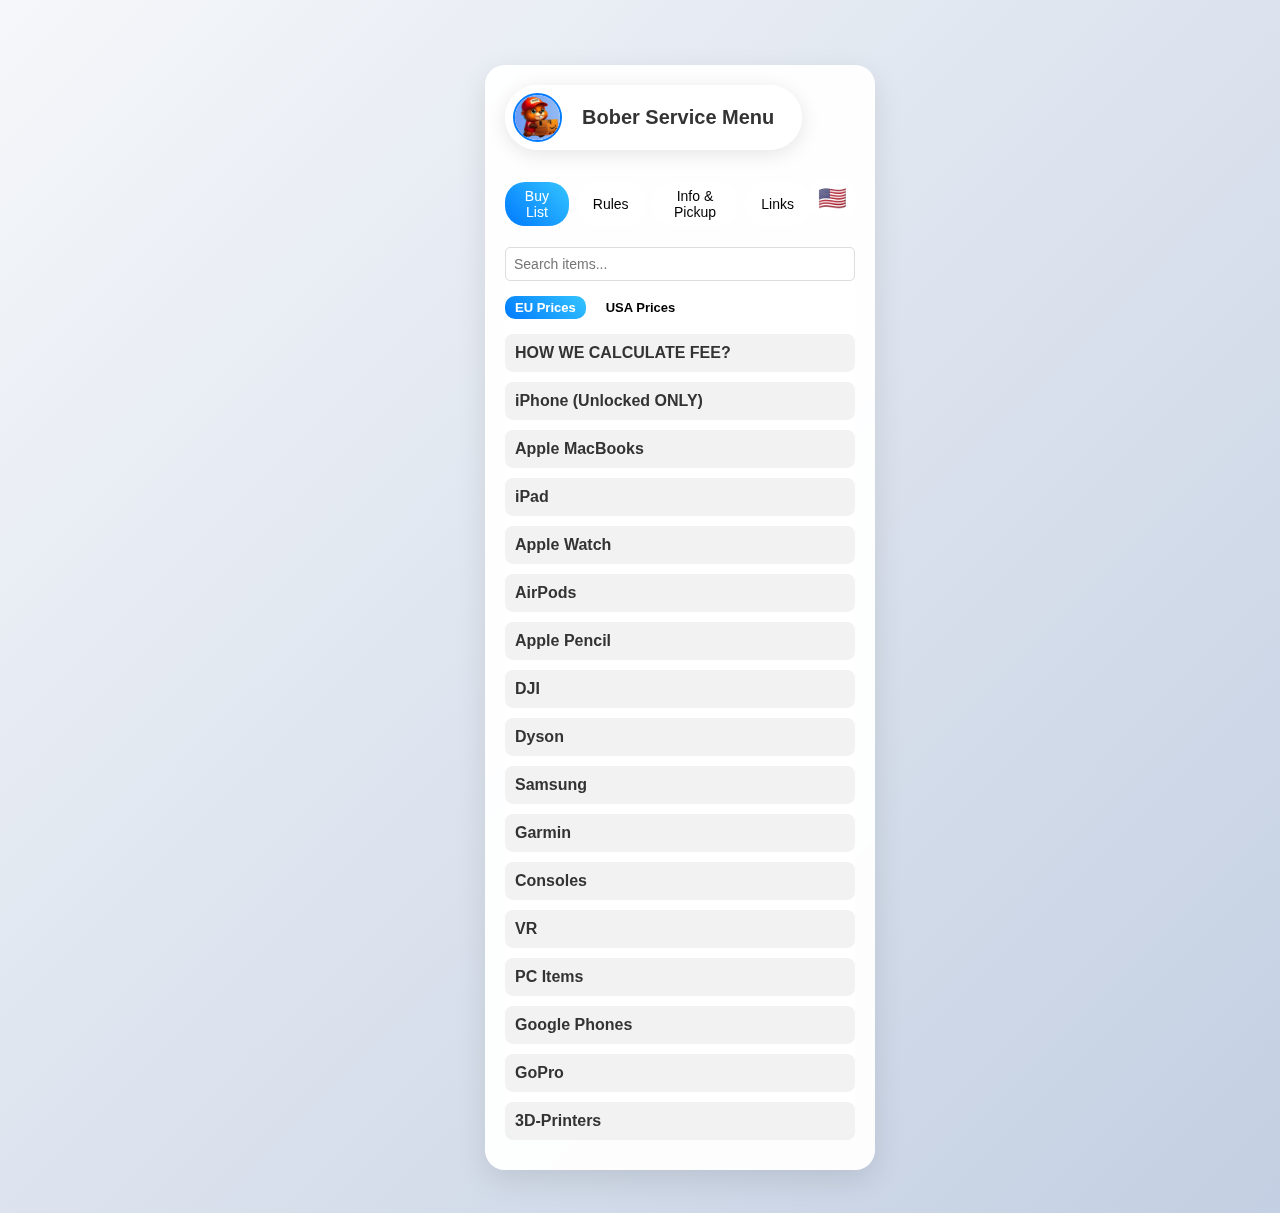
<file: index.html>
<!DOCTYPE html>
<html lang="ru">
<head>
    <meta charset="UTF-8">
    <meta name="viewport" content="width=device-width, initial-scale=1.0">
    <title>Shopping List</title>
    <style>
    body {
        font-family: 'Arial', sans-serif;
        margin-left: 450px;
        margin-right: 450px;
        margin-top: 30px;
        padding: 15px;
        background: linear-gradient(135deg, #f5f7fa 0%, #c3cfe2 100%);
        min-height: 100vh;
    }

    .container {
        max-width: 800px;
        width: 100%;
        margin: 20px;
        background: rgba(255, 255, 255, 0.95);
        border-radius: 20px;
        box-shadow: 0 10px 30px rgba(0, 0, 0, 0.1);
        backdrop-filter: blur(10px);
        padding: 20px;
    }

    .lang-selector {
        display: inline-block;
        text-align: center;
        margin-bottom: 10px;
    }

    .lang-label {
        margin-bottom: 10px;
        font-size: 35px;
        font-weight: 500;
        color: #333;
    }

    .header {
        display: flex;
        justify-content: space-between;
        align-items: center;
        margin-bottom: 20px;
    }

    .header-title {
        font-size: 24px;
        font-weight: bold;
        color: #333;
        background: rgba(255, 255, 255, 0.95);
        padding: 10px 20px;
        border-radius: 15px;
        box-shadow: 0 4px 15px rgba(0, 0, 0, 0.1);
        transition: transform 0.3s ease-in-out;
    }

    .header-title:hover {
        transform: translateY(-2px);
    }

    .tabs {
        display: flex;
        gap: 8px;
    }

    .tab-button {
        padding: 6px 16px;
        background: rgba(255, 255, 255, 0.9);
        border: none;
        border-radius: 20px;
        cursor: pointer;
        font-size: 14px;
        transition: all 0.3s ease-in-out;
    }

    .tab-button:hover {
        background: rgba(255, 255, 255, 1);
        transform: translateY(-2px);
    }

    .tab-button.active {
        background: linear-gradient(45deg, #007aff, #34c4ff);
        color: white;
    }

    .lang-dropdown {
        position: relative;
        display: inline-block;
    }

    .lang-button {
        padding: 5px 8px;
        background: rgba(255, 255, 255, 0.9);
        border: none;
        border-radius: 10px;
        cursor: pointer;
        font-size: 23px;
        transition: all 0.3s ease-in-out;
    }

    .lang-button:hover {
        background: rgba(255, 255, 255, 1);
    }

    .lang-dropdown-content {
        display: none;
        position: absolute;
        background: rgba(255, 255, 255, 0.95);
        min-width: 40px;
        box-shadow: 0 4px 15px rgba(0, 0, 0, 0.1);
        border-radius: 10px;
        z-index: 1;
        right: 0;
    }

    .lang-dropdown-content button {
        display: block;
        padding: 8px;
        background: none;
        border: none;
        cursor: pointer;
        font-size: 16px;
        width: 100%;
        text-align: center;
        transition: background 0.3s ease-in-out;
    }

    .lang-dropdown-content button:hover {
        background: rgba(0, 0, 0, 0.05);
    }

    .lang-dropdown:hover .lang-dropdown-content {
        display: block;
    }

    .tab-content {
        display: none;
        background: rgba(255, 255, 255, 0.95);
        border-radius: 15px;
    }

    .tab-content.active {
        display: block;
    }

    .search-bar {
        margin-bottom: 15px;
    }

    .search-bar input {
        width: 100%;
        padding: 8px;
        font-size: 14px;
        border: 1px solid #ddd;
        border-radius: 5px;
        box-sizing: border-box;
        transition: border-color 0.6s ease-in-out;
    }

    .search-bar input:focus {
        border-color: #007aff;
        outline: none;
    }

    .category, .accordion {
        margin-bottom: 10px;
    }

    .category-title, .accordion-title {
        background: rgba(0, 0, 0, 0.05);
        padding: 10px;
        font-size: 16px;
        font-weight: bold;
        color: #333;
        border-radius: 8px;
        cursor: pointer;
        transition: background 0.3s ease-in-out;
    }

    .category-title:hover, .accordion-title:hover {
        background: rgba(0, 0, 0, 0.1);
    }

    .item {
        padding: 10px;
        margin-bottom: 8px;
        border-bottom: 1px solid rgba(0, 0, 0, 0.05);
        transition: background 0.3s ease-in-out;
    }

    .item:hover {
        background: rgba(0, 0, 0, 0.02);
    }

    .item:last-child {
        border-bottom: none;
    }

    .item-details h3 {
        margin: 0;
        font-size: 14px;
        color: #444;
        font-weight: 500;
    }

    .item-details p {
        margin: 3px 0 0;
        color: #666;
        font-size: 12px;
        line-height: 1.3;
    }

    .lang-content {
        display: none;
    }

    .lang-content.active {
        display: block;
    }

    .accordion-content {
        max-height: 0;
        overflow: hidden;
        padding: 0 10px;
        color: #666;
        font-size: 14px;
        line-height: 1.5;
        transition: all 0.3s ease-in-out;
    }

    .accordion-content.active {
        max-height: 1000px;
        padding: 10px;
        overflow: auto;
    }

    .accordion-content p {
        margin: 0 0 8px 0;
    }

    .pickup-list {
        margin: 0;
        padding: 0 0 0 20px;
        color: #666;
        font-size: 14px;
        line-height: 1.5;
    }

    .pickup-list li {
        margin-bottom: 8px;
    }

    .pickup-list li strong {
        color: #444;
    }

    .region-submenu {
        display: flex;
        gap: 10px;
        margin-bottom: 15px;
    }

    .region-button {
        padding: 4px 10px;
        background: #ffffff;
        border: none;
        border-radius: 10px;
        cursor: pointer;
        font-size: 13px;
        font-weight: 600;
        color: #000000;
        transition: all 0.3s ease-in-out;
    }

    .region-button:hover {
        background: linear-gradient(45deg, #007aff, #34c4ff);
        border-color: white;
    }

    .region-button.active {
        background: linear-gradient(45deg, #007aff, #34c4ff);
        border-color: white;
        color: #ffffff;
    }

    .region-content {
        display: none;
        opacity: 0;
        transition: opacity 0.3s ease-in-out;
    }

    .region-content.active {
        display: block;
        opacity: 1;
    }

/* MOBILE RESPONSIVE STYLES */
@media (max-width: 768px) {
    body {
        margin: 0;
        padding: 10px;
    }

    .container {
        margin: 10px;
        padding: 15px;
        width: auto;
        max-width: 100%;
        border-radius: 10px;
    }

    .header {
        /* flex-direction: column; */
        align-items: flex-start;
        gap: 10px;
    }

    .header-title {
        font-size: 20px;
        text-align: left;
        margin-bottom: 5px;
    }

    .tabs {
        flex-wrap: wrap;
        gap: 6px;
    }

    .tab-button {
        padding: 5px 10px;
        font-size: 13px;
        border-radius: 15px;
        margin-bottom: 4px;
    }

    .lang-selector {
        margin-bottom: 10px;
    }

    .lang-label {
        font-size: 20px;
        margin-bottom: 8px;
        text-align: left;
    }

    .lang-button {
        font-size: 18px;
        padding: 5px 10px;
    }

    .lang-dropdown-content {
        right: auto;
        left: 0;
    }

    .search-bar input {
        font-size: 16px;
    }

    .region-submenu {
        flex-wrap: wrap;
        justify-content: flex-start;
        gap: 6px;
    }

    .region-button {
        font-size: 13px;
        padding: 5px 8px;
    }

    .accordion-title,
    .category-title {
        font-size: 14px;
        padding: 8px;
    }

    .item-details h3 {
        font-size: 13px;
    }

    .item-details p {
        font-size: 12px;
    }
}
.site-header {
    display: flex;
    align-items: center;
    gap: 15px;
    padding: 8px;
    border-radius: 50px;
    background: rgba(255, 255, 255, 0.7);
    box-shadow: 0 4px 20px rgba(0, 0, 0, 0.1);
    margin-bottom: 10px;
    backdrop-filter: blur(6px);
}

.logo-wrap {
    width: 45px;
    height: 45px;
    border-radius: 50%;
    overflow: hidden;
    border: 2px solid #007aff;
    background-color: white;
    flex-shrink: 0;
}

.logo-img {
    width: 100%;
    height: 100%;
    object-fit: cover;
}

.header-title-text {
    font-size: 20px;
    font-weight: 700;
    color: #333;
    padding-left: 5px;
    padding-right: 20px;
    border-radius: 15px;
}


</style>

</head>
<body>
        <div class="container">
        <div class="header">
<div class="site-header">
  <div class="logo-wrap">
    <img src="logo.png" alt="Logo" class="logo-img">
  </div>
  <div class="header-title-text">Bober Service Menu</div>
</div>
        </div>
    <div class="header">
        <div class="tabs">
            <button class="tab-button active" onclick="openTab('buy-list')">Buy List</button> 
            <button class="tab-button" onclick="openTab('rules')">Rules</button>
            <button class="tab-button" onclick="openTab('pickup')">Info & Pickup</button>
            <button class="tab-button" onclick="openTab('links')">Links</button>

        </div>
<div class="lang-selector">
    <div class="lang-dropdown">
        <button class="lang-button" id="current-lang">🇷🇺</button>
        <div class="lang-dropdown-content">
            <button onclick="switchLang('ru')">🇷🇺</button>
            <button onclick="switchLang('en')">🇺🇸</button>
            <button onclick="switchLang('ua')">🇺🇦</button>
        </div>
    </div>
</div>
    </div>

    
   
     <div id="buy-list" class="tab-content active">
        <div class="search-bar">
            <input type"text" id="searchInput" placeholder="Search items..." onkeyup="searchItems()">
        </div> 
        <!-- Подменю для выбора региона -->
        <div class="region-submenu">
              <button class="region-button active" onclick="switchRegion('eu')">EU Prices</button>
             <button class="region-button" onclick="switchRegion('usa')">USA Prices</button>
        </div>
        <div id="region-eu" class="region-content ">
        <div class="accordion">
            <div class="accordion-title" onclick="toggleAccordion(this)">HOW WE CALCULATE FEE?</div>
            <div class="accordion-content">
                <div class="item"><div class="item-details"><h3>We take the minimum price from Amazon,Idealo</h3><p>And from there we calculate the percentage</p></div></div>
            </div>
        </div>
        <div class="accordion">
            <div class="accordion-title" onclick="toggleAccordion(this)">iPhone (Unlocked ONLY)</div>
            <div class="accordion-content">
                <div class="item"><div class="item-details"><h3>iPhone 16 Pro/Pro Max</h3><p>80% (128/256 GB EU) (-3% for 512GB or 1TB or eSIM)</p></div></div>
                <div class="item"><div class="item-details"><h3>iPhone 16</h3><p>76% (128/256 GB EU) (-4% for 512GB or 1TB or eSIM)</p></div></div>
                <div class="item"><div class="item-details"><h3>iPhone 16 Plus</h3><p>76% (128/256 GB EU) (-4% for 512GB or 1TB or eSIM)</p></div></div>
                <div class="item"><div class="item-details"><h3>iPhone 15 Pro/Pro Max</h3><p>71% (128/256 GB EU) (-4% for 512GB or 1TB)</p></div></div>
                <div class="item"><div class="item-details"><h3>iPhone 15 Plus</h3><p>68% (128/256 GB EU) (-3% for 512GB or 1TB)</p></div></div>
                <div class="item"><div class="item-details"><h3>iPhone 15</h3><p>68% (128/256 GB EU) (-3% for 512GB or 1TB)</p></div></div>
                <div class="item"><div class="item-details"><h3>iPhone 14 Pro/Pro Max</h3><p>69% (128/256 GB EU) (-4% for 512GB or 1TB)</p></div></div>
                <div class="item"><div class="item-details"><h3>iPhone 14/Plus</h3><p>65% (128/256 GB EU) (-4% for 512GB or 1TB)</p></div></div>
                <div class="item"><div class="item-details"><h3>iPhone 13 Pro/Pro Max</h3><p>60% (128 GB EU) (-5% for 512GB)</p></div></div>
                <div class="item"><div class="item-details"><h3>iPhone 13</h3><p>60% (128/256 GB EU) (-5% for 512GB)</p></div></div>
                <div class="item"><div class="item-details"><h3>iPhone 13 Mini</h3><p>55% (128/256 GB EU) (-5% for 512GB)</p></div></div>
            </div>
        </div>
        <div class="accordion">
            <div class="accordion-title" onclick="toggleAccordion(this)">Apple MacBooks</div>
            <div class="accordion-content">
                <div class="item"><div class="item-details"><h3>MacBook Pro 16" M4 (M4, M4 Pro, M4 Max)</h3><p>80% (USA & UK Keyboards)</p></div></div>
                <div class="item"><div class="item-details"><h3>MacBook Pro 14" M4 (M4, M4 Pro, M4 Max)</h3><p>77% (USA & UK Keyboards)</p></div></div>
                <div class="item"><div class="item-details"><h3>MacBook Pro 14" M3 (M3, M3 Pro, M3 Max)</h3><p>70% (USA & UK Keyboards)</p></div></div>
                <div class="item"><div class="item-details"><h3>MacBook Pro 16" M3 (M3 Pro, M3 Max)</h3><p>70% (USA & UK Keyboards)</p></div></div>
                <div class="item"><div class="item-details"><h3>MacBook Pro 14" M2</h3><p>65% (USA & UK Keyboards)</p></div></div>
                <div class="item"><div class="item-details"><h3>MacBook Pro 16" M2</h3><p>65% (USA & UK Keyboards)</p></div></div>
            </div>
        </div>
        <div class="accordion">
            <div class="accordion-title" onclick="toggleAccordion(this)">iPad</div>
            <div class="accordion-content">
                <div class="item"><div class="item-details"><h3>iPad Air 11" M2 / 13" M2</h3><p>65% (-5% for 512GB/1TB)</p></div></div>
                <div class="item"><div class="item-details"><h3>iPad Pro 11" M4 / 13" M4</h3><p>65% (-5% for 1TB/2TB)</p></div></div>
                <div class="item"><div class="item-details"><h3>iPad Pro 12.9" M2 6th</h3><p>65% (-5% for 512GB)</p></div></div>
                <div class="item"><div class="item-details"><h3>iPad Pro 11" M2 4th</h3><p>60% (-5% for 512GB)</p></div></div>
                <div class="item"><div class="item-details"><h3>iPad Air 10.9" M1 5th</h3><p>60%</p></div></div>
                <div class="item"><div class="item-details"><h3>iPad 10.9" 10th</h3><p>60%</p></div></div>
                <div class="item"><div class="item-details"><h3>iPad Mini 8.3" 6th</h3><p>55%</p></div></div>
            </div>
        </div>
        <div class="accordion">
            <div class="accordion-title" onclick="toggleAccordion(this)">Apple Watch</div>
            <div class="accordion-content">
                <div class="item"><div class="item-details"><h3>Apple Watch Ultra 2</h3><p>70% (Only M/L and One Size)</p></div></div>
                <div class="item"><div class="item-details"><h3>Apple Watch Ultra</h3><p>68%</p></div></div>
                <div class="item"><div class="item-details"><h3>Apple Watch Series 10</h3><p>70%</p></div></div>
                <div class="item"><div class="item-details"><h3>Apple Watch Series 9</h3><p>60% (-6% for Red/Pink/Starlight)</p></div></div>
            </div>
        </div>
        <div class="accordion">
            <div class="accordion-title" onclick="toggleAccordion(this)">AirPods</div>
            <div class="accordion-content">
                <div class="item"><div class="item-details"><h3>Apple AirPods Max USB-C (2024)</h3><p>71% (Except Purple)</p></div></div>
                <div class="item"><div class="item-details"><h3>AirPods Max</h3><p>69% (Except Pink)</p></div></div>
                <div class="item"><div class="item-details"><h3>AirPods 4</h3><p>65%</p></div></div>
                <div class="item"><div class="item-details"><h3>AirPods 4 ANC</h3><p>67%</p></div></div>
                <div class="item"><div class="item-details"><h3>AirPods Pro 2</h3><p>67%</p></div></div>
                <div class="item"><div class="item-details"><h3>AirPods Pro</h3><p>62%</p></div></div>
                <div class="item"><div class="item-details"><h3>AirPods 3</h3><p>60%</p></div></div>
            </div>
        </div>
        <div class="accordion">
            <div class="accordion-title" onclick="toggleAccordion(this)">Apple Pencil</div>
            <div class="accordion-content">
                <div class="item"><div class="item-details"><h3>Apple Pencil (MU8F2)</h3><p>35%</p></div></div>
                <div class="item"><div class="item-details"><h3>Apple Pencil Pro (MX2D3)</h3><p>40%</p></div></div>
            </div>
        </div>
        <div class="accordion">
            <div class="accordion-title" onclick="toggleAccordion(this)">DJI</div>
            <div class="accordion-content">
                <div class="item"><div class="item-details"><h3>DJI Air 3S Fly More Combo (DJI RC 2)</h3><p>70%</p></div></div>
                <div class="item"><div class="item-details"><h3>DJI Avata 2 Fly More Combo</h3><p>71%</p></div></div>
                <div class="item"><div class="item-details"><h3>Mavic 3 / Mavic 3 Pro</h3><p>67%</p></div></div>
                <div class="item"><div class="item-details"><h3>Mavic 3 Pro Fly More Combo</h3><p>62%</p></div></div>
                <div class="item"><div class="item-details"><h3>Mavic 3 Classic (DJI RC)</h3><p>65%</p></div></div>
                <div class="item"><div class="item-details"><h3>Mavic 3 Classic (DJI RC-N1)</h3><p>67%</p></div></div>
                <div class="item"><div class="item-details"><h3>DJI Mini 4 Pro RC2</h3><p>68% EU</p></div></div>
                <div class="item"><div class="item-details"><h3>DJI Mini 4 Pro RC-N2</h3><p>66%</p></div></div>
                <div class="item"><div class="item-details"><h3>DJI Mini 4 Pro Fly More Combo RC2</h3><p>62%</p></div></div>
                <div class="item"><div class="item-details"><h3>Mini 3 Pro (DJI RC)</h3><p>50%</p></div></div>
                <div class="item"><div class="item-details"><h3>Mini 3 Pro (DJI RC-N1)</h3><p>50%</p></div></div>
                <div class="item"><div class="item-details"><h3>Mini 3 Pro (Drone Only)</h3><p>50%</p></div></div>
                <div class="item"><div class="item-details"><h3>Air 3 (DJI RC-N2)</h3><p>60%</p></div></div>
                <div class="item"><div class="item-details"><h3>Air 3 Fly More Combo (DJI RC 2)</h3><p>60%</p></div></div>
                <div class="item"><div class="item-details"><h3>Air 3 Fly More Combo (DJI RC-N2)</h3><p>60%</p></div></div>
                <div class="item"><div class="item-details"><h3>Mavic 3 Battery</h3><p>35%</p></div></div>
                <div class="item"><div class="item-details"><h3>DJI RC</h3><p>60%</p></div></div>
                <div class="item"><div class="item-details"><h3>DJI RC Pro</h3><p>60%</p></div></div>
                <div class="item"><div class="item-details"><h3>DJI Osmo Action 5 Pro Standard/Adventure Combo</h3><p>65%</p></div></div>
                <div class="item"><div class="item-details"><h3>DJI Osmo Action 4</h3><p>60%</p></div></div>
                <div class="item"><div class="item-details"><h3>DJI Osmo Action 4 Adventure Combo</h3><p>62%</p></div></div>
                <div class="item"><div class="item-details"><h3>DJI Osmo Pocket 3 Creator Combo</h3><p>80%</p></div></div>
                <div class="item"><div class="item-details"><h3>DJI Osmo Pocket 3 Standard</h3><p>63%</p></div></div>
            </div>
        </div>
        <div class="accordion">
            <div class="accordion-title" onclick="toggleAccordion(this)">Dyson</div>
            <div class="accordion-content">
                <div class="item"><div class="item-details"><h3>Dyson LIMITED EDITION</h3><p>73% EU (All limited edition)</p></div></div>
                <div class="item"><div class="item-details"><h3>Dyson Airwrap</h3><p>70% EU</p></div></div>
                <div class="item"><div class="item-details"><h3>Dyson Supersonic</h3><p>63% EU</p></div></div>
                <div class="item"><div class="item-details"><h3>Dyson Airstrait</h3><p>67% EU</p></div></div>
                <div class="item"><div class="item-details"><h3>Dyson Corrale</h3><p>62% EU</p></div></div>
                <div class="item"><div class="item-details"><h3>Dyson V12 Detect Slim Absolute (2023)</h3><p>62% EU</p></div></div>
                <div class="item"><div class="item-details"><h3>Dyson V15 Detect Absolute (2023)</h3><p>63% EU</p></div></div>
            </div>
        </div>
        <div class="accordion">
            <div class="accordion-title" onclick="toggleAccordion(this)">Samsung</div>
            <div class="accordion-content">
                <div class="item"><div class="item-details"><h3>Samsung Galaxy S25</h3><p>75% (EU ONLY)</p></div></div>
                <div class="item"><div class="item-details"><h3>Samsung Galaxy S25 Ultra</h3><p>76% (EU ONLY)</p></div></div>
                <div class="item"><div class="item-details"><h3>Samsung Galaxy S24 Ultra EU VERSION</h3><p>69% (EU ONLY)</p></div></div>
                <div class="item"><div class="item-details"><h3>Samsung Galaxy S24</h3><p>68% (EU ONLY)</p></div></div>
            </div>
        </div>
        <div class="accordion">
            <div class="accordion-title" onclick="toggleAccordion(this)">Garmin</div>
            <div class="accordion-content">
                <div class="item"><div class="item-details"><h3>Garmin fenix® 8 51mm AMOLED Schwarz/Carbongrau Titan</h3><p>71%</p></div></div>
                <div class="item"><div class="item-details"><h3>Garmin fenix® 8 47mm AMOLED</h3><p>65%</p></div></div>
                <div class="item"><div class="item-details"><h3>Garmin fenix® 8 51mm AMOLED Graphit/Titanium</h3><p>71%</p></div></div>
                <div class="item"><div class="item-details"><h3>Garmin Fenix 7 Pro Sapphire Solar</h3><p>67%</p></div></div>
                <div class="item"><div class="item-details"><h3>Garmin Fenix 7X Pro Sapphire Solar</h3><p>67%</p></div></div>
                <div class="item"><div class="item-details"><h3>Garmin Fenix 7 Pro Solar Slate Gray</h3><p>66%</p></div></div>
                <div class="item"><div class="item-details"><h3>Garmin Fenix 7X Solar Slate Gray</h3><p>65%</p></div></div>
                <div class="item"><div class="item-details"><h3>Garmin Instinct 2X Solar - Tactical Edition</h3><p>61%</p></div></div>
                <div class="item"><div class="item-details"><h3>Any Bulk offer - DM ADMIN!</h3><p>80%</p></div></div>
            </div>
        </div>
        <div class="accordion">
            <div class="accordion-title" onclick="toggleAccordion(this)">Consoles</div>
            <div class="accordion-content">
                <div class="item"><div class="item-details"><h3>Sony PlayStation 5 Pro (PS5 Pro)</h3><p>73% EU</p></div></div>
                <div class="item"><div class="item-details"><h3>PlayStation 5 Slim Blu-ray</h3><p>65% EU (USA -5%)</p></div></div>
                <div class="item"><div class="item-details"><h3>PlayStation 5 Slim Digital</h3><p>65% EU (USA -5%)</p></div></div>
                <div class="item"><div class="item-details"><h3>Xbox Series X</h3><p>72% EU (USA -5%)</p></div></div>
                <div class="item"><div class="item-details"><h3>Microsoft Xbox Series S 1TB Carbon Black/White</h3><p>62% EU (USA -5%)</p></div></div>
                <div class="item"><div class="item-details"><h3>Xbox Series S</h3><p>60% EU (USA -5%)</p></div></div>
                <div class="item"><div class="item-details"><h3>Nintendo Switch OLED</h3><p>60% EU ONLY</p></div></div>
                <div class="item"><div class="item-details"><h3>Valve Steam Deck (OLED)</h3><p>70% EU ONLY</p></div></div>
                <div class="item"><div class="item-details"><h3>Logitech G923 Trueforce PS/XBOX</h3><p>55%</p></div></div>
            </div>
        </div>
        <div class="accordion">
            <div class="accordion-title" onclick="toggleAccordion(this)">VR</div>
            <div class="accordion-content">
                <div class="item"><div class="item-details"><h3>Meta Quest 3/3S</h3><p>70% 128GB/512GB</p></div></div>
                <div class="item"><div class="item-details"><h3>Meta Quest 2</h3><p>60-63% EU/UK (128-256GB)</p></div></div>
                <div class="item"><div class="item-details"><h3>PlayStation VR2</h3><p>65%</p></div></div>
            </div>
        </div>
        <div class="accordion">
            <div class="accordion-title" onclick="toggleAccordion(this)">PC Items</div>
            <div class="accordion-content">
                <div class="item"><div class="item-details"><h3>ASUS GeForce RTX 5090/5080/5070</h3><p>80%</p></div></div>
                <div class="item"><div class="item-details"><h3>Graphic Cards RTX 4080 Ti SUPER</h3><p>65%</p></div></div>
                <div class="item"><div class="item-details"><h3>Graphic Cards RTX 4070 Ti SUPER</h3><p>70%</p></div></div>
                <div class="item"><div class="item-details"><h3>Nvidia RTX 4070</h3><p>60%</p></div></div>
                <div class="item"><div class="item-details"><h3>Intel Core (i9-14900K/14900KF)</h3><p>64%</p></div></div>
                <div class="item"><div class="item-details"><h3>AMD Ryzen 9 7950X3D/7900X3D</h3><p>70%</p></div></div>
                <div class="item"><div class="item-details"><h3>Sennheiser MOMENTUM 4 Wireless</h3><p>55%</p></div></div>
                <div class="item"><div class="item-details"><h3>Bowers & Wilkins PX8</h3><p>60%</p></div></div>
            </div>
        </div>
        <div class="accordion">
            <div class="accordion-title" onclick="toggleAccordion(this)">Google Phones</div>
            <div class="accordion-content">
                <div class="item"><div class="item-details"><h3>Pixel 9 Pro XL</h3><p>66% (-5% for 512GB/1TB)</p></div></div>
                <div class="item"><div class="item-details"><h3>Pixel 9 Pro</h3><p>67% (-5% for 512GB)</p></div></div>
                <div class="item"><div class="item-details"><h3>Pixel 9</h3><p>60%</p></div></div>
                <div class="item"><div class="item-details"><h3>Pixel 8 Pro</h3><p>60% (-5% for 512GB/1TB)</p></div></div>
                <div class="item"><div class="item-details"><h3>Pixel 8</h3><p>65%</p></div></div>
                <div class="item"><div class="item-details"><h3>Pixel 7 Pro</h3><p>65% (-5% for 512GB)</p></div></div>
                <div class="item"><div class="item-details"><h3>Pixel 7</h3><p>60%</p></div></div>
                <div class="item"><div class="item-details"><h3>Pixel 7a</h3><p>55%</p></div></div>
            </div>
        </div>
        <div class="accordion">
            <div class="accordion-title" onclick="toggleAccordion(this)">GoPro</div>
            <div class="accordion-content">
                <div class="item"><div class="item-details"><h3>Hero 10</h3><p>40%</p></div></div>
                <div class="item"><div class="item-details"><h3>Hero 11</h3><p>50%</p></div></div>
                <div class="item"><div class="item-details"><h3>Hero 12</h3><p>60%</p></div></div>
                <div class="item"><div class="item-details"><h3>Hero 13</h3><p>63%</p></div></div>
            </div>
        </div>
        <div class="accordion">
            <div class="accordion-title" onclick="toggleAccordion(this)">3D-Printers</div>
            <div class="accordion-content">
                <div class="item"><div class="item-details"><h3>Bambu Lab P1S</h3><p>55%</p></div></div>
                <div class="item"><div class="item-details"><h3>Bambu Lab P1S Combo</h3><p>60%</p></div></div>
            </div>
        </div>
            <!-- Остальные категории для EU можно добавить сюда -->
        </div>
        <!-- Контент для USA -->
        <div id="region-usa" class="region-content">
<div class="accordion">
            <div class="accordion-title" onclick="toggleAccordion(this)">HOW WE CALCULATE FEE?</div>
            <div class="accordion-content">
                <div class="item"><div class="item-details"><h3>We take the minimum price from Amazon, Best Buy</h3><p>And from there we calculate the percentage</p></div></div>
            </div>
        </div>
<div class="accordion">
            <div class="accordion-title" onclick="toggleAccordion(this)">Apple MacBooks</div>
            <div class="accordion-content">
                <div class="item"><div class="item-details"><h3>NEW MacBook Air M4 13/15 16GB/256GB</h3><p>80%</p></div></div>
                <div class="item"><div class="item-details"><h3>NEW MacBook Air M4 13/15 16GB/512GB</h3><p>80%</p></div></div>
                <div class="item"><div class="item-details"><h3>NEW MacBook Air M4 13/15 24GB/512GB</h3><p>75%</p></div></div>
                <div class="item"><div class="item-details"><h3>MacBook Pro 14" M4 (M4, M4 Pro, M4 Max)</h3><p>77%</p></div></div>
            </div>
        </div>

        <div class="accordion">
            <div class="accordion-title" onclick="toggleAccordion(this)">iPhone (Unlocked ONLY)</div>
            <div class="accordion-content">
                <div class="item"><div class="item-details"><h3>iPhone 16 Pro/Pro Max</h3><p>70% (128/256 GB) (-5% for 512GB or 1TB or eSIM)</p></div></div>
                <div class="item"><div class="item-details"><h3>iPhone 16</h3><p>69% (128/256 GB) (-5% for 512GB or 1TB or eSIM)</p></div></div>
                <div class="item"><div class="item-details"><h3>iPhone 16 Plus</h3><p>69% (128/256 GB EU) (-4% for 512GB or 1TB or eSIM)</p></div></div>
                <div class="item"><div class="item-details"><h3>iPhone 1541</h3><p>65% (128/256 GB EU) (-5% for 512GB or 1TB)</p></div></div>
            </div>
        </div>

        <div class="accordion">
            <div class="accordion-title" onclick="toggleAccordion(this)">iPad</div>
            <div class="accordion-content">
                <div class="item"><div class="item-details"><h3>iPad Air 11" M3 / 13" M3</h3><p>76% (-5% for 512GB/1TB)</p></div></div>
                <div class="item"><div class="item-details"><h3>iPad Air 11" M2 / 13" M2</h3><p>66% (-5% for 512GB/1TB)</p></div></div>
                <div class="item"><div class="item-details"><h3>iPad Pro 11" M4 / 13" M4</h3><p>65% (-5% for 1TB/2TB)</p></div></div>
                <div class="item"><div class="item-details"><h3>iPad Pro 12.9" M2 6th</h3><p>65% (-5% for 512GB)</p></div></div>
                <div class="item"><div class="item-details"><h3>iPad Pro 11" M2 4th</h3><p>60% (-5% for 512GB)</p></div></div>
                <div class="item"><div class="item-details"><h3>iPad Air 10.9" M1 5th</h3><p>60%</p></div></div>
                <div class="item"><div class="item-details"><h3>iPad 10.9" 10th</h3><p>60%</p></div></div>
                <div class="item"><div class="item-details"><h3>iPad Mini 8.3" 6th</h3><p>55%</p></div></div>
            </div>
        </div>

        <div class="accordion">
            <div class="accordion-title" onclick="toggleAccordion(this)">Apple Watch</div>
            <div class="accordion-content">
                <div class="item"><div class="item-details"><h3>Apple Watch Ultra 2</h3><p>70% (Only M/L and One Size)</p></div></div>
                <div class="item"><div class="item-details"><h3>Apple Watch Ultra</h3><p>68%</p></div></div>
                <div class="item"><div class="item-details"><h3>Apple Watch Series 10</h3><p>75%</p></div></div>
                <div class="item"><div class="item-details"><h3>Apple Watch Series 9</h3><p>60% (-6% for Red/Pink/Starlight)</p></div></div>
            </div>
        </div>

        <div class="accordion">
            <div class="accordion-title" onclick="toggleAccordion(this)">AirPods</div>
            <div class="accordion-content">
                <div class="item"><div class="item-details"><h3>Apple AirPods Max USB-C (2024)</h3><p>71% (Except Purple)</p></div></div>
                <div class="item"><div class="item-details"><h3>AirPods Max</h3><p>69% (Except Pink)</p></div></div>
                <div class="item"><div class="item-details"><h3>AirPods 4</h3><p>65%</p></div></div>
                <div class="item"><div class="item-details"><h3>AirPods 4 ANC</h3><p>67%</p></div></div>
                <div class="item"><div class="item-details"><h3>AirPods Pro 2</h3><p>67%</p></div></div>
                <div class="item"><div class="item-details"><h3>AirPods Pro</h3><p>62%</p></div></div>
                <div class="item"><div class="item-details"><h3>AirPods 3</h3><p>60%</p></div></div>
            </div>
        </div>

        <div class="accordion">
            <div class="accordion-title" onclick="toggleAccordion(this)">Apple Pencil</div>
            <div class="accordion-content">
                <div class="item"><div class="item-details"><h3>Apple Pencil (MU8F2)</h3><p>35%</p></div></div>
                <div class="item"><div class="item-details"><h3>Apple Pencil Pro (MX2D3)</h3><p>40%</p></div></div>
            </div>
        </div>

        <div class="accordion">
            <div class="accordion-title" onclick="toggleAccordion(this)">Garmin</div>
            <div class="accordion-content">
                <div class="item"><div class="item-details"><h3>Garmin fēnix® 8 – 51 mm AMOLED, Sapphire</h3><p>60%</p></div></div>
            </div>
        </div>

        <div class="accordion">
            <div class="accordion-title" onclick="toggleAccordion(this)">Gaming Stuff</div>
            <div class="accordion-content">
                <div class="item"><div class="item-details"><h3>Meta 3/3S 128/256/512 GB</h3><p>60%</p></div></div>
                <div class="item"><div class="item-details"><h3>Steam Deck OLED 512GB/1TB</h3><p>67%</p></div></div>
                <div class="item"><div class="item-details"><h3>Playstation 5 VR 2</h3><p>60%</p></div></div>
                <div class="item"><div class="item-details"><h3>Xbox S 512GB/1TB</h3><p>60%</p></div></div>
            </div>
        </div>

        <div class="accordion">
            <div class="accordion-title" onclick="toggleAccordion(this)">Gaming Laptops</div>
            <div class="accordion-content">
                <div class="item"><div class="item-details"><h3>ASUS TUF Gaming</h3><p>50%</p></div></div>
                <div class="item"><div class="item-details"><h3>HP Victus</h3><p>55%</p></div></div>
                <div class="item"><div class="item-details"><h3>Lenovo - LOQ</h3><p>60%</p></div></div>
                <div class="item"><div class="item-details"><h3>MSI Cyborg 15</h3><p>55%</p></div></div>
                <div class="item"><div class="item-details"><h3>GIGABYTE G6X 9MG 2024</h3><p>60%</p></div></div>
            </div>
        </div>

        <div class="accordion">
            <div class="accordion-title" onclick="toggleAccordion(this)">Google Pixel</div>
            <div class="accordion-content">
                <div class="item"><div class="item-details"><h3>Pixel 9 Pro</h3><p>60%</p></div></div>
                <div class="item"><div class="item-details"><h3>Pixel 9 Pro XL</h3><p>55%</p></div></div>
                <div class="item"><div class="item-details"><h3>Pixel 9</h3><p>60%</p></div></div>
            </div>
        </div>
            <!-- Остальные категории для USA можно добавить сюда -->
         </div>
    </div>         
     <div id="rules" class="tab-content">
    <!-- Английский -->
    <div id="rules-en" class="lang-content">
        <div class="accordion">
            <div class="accordion-title" onclick="toggleAccordion(this)">General Regulations</div>
            <div class="accordion-content">
                <p>1.1 By using the BOBER SERVICE, the User automatically agrees to these Rules. Ignorance of the rules does not exempt you from responsibility for using the service.</p>
                <p>1.2 BOBER SERVICE reserves the right to limit or block access to the use of the Service in case of User's failure to comply with the rules.</p>
                <p>1.3 Sanctions are provided for non-compliance with the rules, ranging from refusal to cooperate to confiscation of the shipment.</p>
            </div>
        </div>
        <div class="accordion">
            <div class="accordion-title" onclick="toggleAccordion(this)">Service Rules of Operation</div>
            <div class="accordion-content">
                <p>2.1. The price of the product, determining the percentage of payment for the product, is set at the time of receiving the shipment.</p>
                <p>2.2. The User filling out the purchase form on the Service is provided with the opportunity to choose a payment option from those provided by the Service: USDT(TRC20)</p>
                <p>2.3. Orders ordered with stolen credit cards will be returned to the store.</p>
                <p>2.4 In case of loss of the shipment by the courier company for various reasons, we do not take responsibility.</p>
                <p>2.5 It is prohibited to make packs with a police report or UA (Unauthorized Transaction) to residential addresses via PayPal. Through Amazon — it is allowed.</p>
                <p>2.6 When filling out our purchase form, you are required to attach a video or photo report from the order page and from the bank page showing all order dates if:</p>
                <p>A) Your device belongs to the category of complex devices such as: phones, tablets, laptops, drones, any Apple devices, or similar ones that can be locked by the store. (video is required here)</p>
                <p>B) Your device belongs to content active the category of non-complex devices such as: camera, EcoFlow, monitor, headphones, etc. (a photo is acceptable here)</p>
                <p>Failure to comply with this clause gives us the right to confiscate your package without payment. However, we will give you 2 days to provide the evidence.</p>
                <p>If you attempt to deceive us by using photo/video editing software, we will confiscate your package and cease all further business with you immediately.</p>
                <p>2.7 Unauthorized distribution of addresses is prohibited. In case of such a need, contact the administration for permission.</p>
                <p>2.8 In Germany, it is prohibited to make packs from stores such as Otto, Mediamarkt, Saturn. Also, all stores from ebay.de are completely prohibited.</p>
                <p>2.9 In case of loss or drop scam, compensation in the amount of 100% of the shipment cost is provided.</p>
            </div>
        </div>
        <div class="accordion">
            <div class="accordion-title" onclick="toggleAccordion(this)">Order Processing and Basic Rules</div>
            <div class="accordion-content">
                <p>3.1. It is mandatory to change the address for each shipment. (IMPORTANT)</p>
                <p>3.2 Sending goods with warming up is allowed ONLY by agreement with the admin.</p>
                <p>3.2. After the pack is accepted at our address, sending it for inspection takes 1-2 days.</p>
                <p>3.3. Parcels can only be sent to the name approved by us.</p>
                <p>3.4 After delivering the package to our address from NEW clients and receiving confirmation from our drops, the goods from the drop are sent for inspection. This process takes from 2 to 5 days, excluding weekends, holidays, and other non-working periods. (IMPORTANT)</p>
            </div>
        </div>
        <div class="accordion">
            <div class="accordion-title" onclick="toggleAccordion(this)">Payment Process</div>
            <div class="accordion-content">
                <p>4.1 Expect your payment to your USDT TRC-20 wallet within 24 hours after checking your goods.</p>
                <p>4.2 When using the purchase option, do not forget about the service fee for processing your shipment.</p>
                <p>4.2.1 Actual price list of our addresses - click here</p>
                <p>4.3 Please remember that all taxes and customs duties are paid by the client.</p>
            </div>
        </div>
    </div>

    <!-- Русский -->
    <div id="rules-ru" class="lang-content">
        <div class="accordion">
            <div class="accordion-title" onclick="toggleAccordion(this)">Общие положения</div>
            <div class="accordion-content">
                <p>1.1 Используя сервис BOBER SERVICE, Пользователь автоматически соглашается с данными Правилами. Незнание правил не освобождает от ответственности за использование сервиса.</p>
                <p>1.2 BOBER SERVIR SERVICE оставляет за собой право ограничить или заблокировать доступ к использованию Сервиса в случае несоблюдения Пользователем правил.</p>
                <p>1.3 За несоблюдение правил предусмотрены санкции, от отказа в сотрудничестве до конфискации отправления.</p>
            </div>
        </div>
        <div class="accordion">
            <div class="accordion-title" onclick="toggleAccordion(this)">Правила работы сервиса</div>
            <div class="accordion-content">
                <p>2.1. Цена товара, определяющая процент выплаты за товар, устанавливается на момент получения отправления.</p>
                <p>2.2. Пользователю, заполняющему форму покупки в Сервисе, предоставляется возможность выбора варианта оплаты из предложенных Сервисом: USDT(TRC20)</p>
                <p>2.3. Заказы, оформленные с использованием украденных кредитных карт, будут возвращены в магазин.</p>
                <p>2.4 В случае потери отправления курьерской компанией по различным причинам мы не несем ответственности.</p>
                <p>2.5 Запрещено отправлять посылки с полицейским отчетом или UA (несанкционированная транзакция) на жилые адреса через PayPal. Через Amazon — разрешено.</p>
                <p>2.6 При заполнении нашей формы покупки вы обязаны приложить видео- или фотоотчет со страницы заказа и страницы банка, показывающий все даты заказа, если:</p>
                <p>A) Ваше устройство относится к категории сложных устройств, таких как: телефоны, планшеты, ноутбуки, дроны, любые устройства Apple или подобные, которые могут быть заблокированы магазином. (здесь требуется видео)</p>
                <p>B) Ваше устройство относится к категории несложных устройств, таких как: камера, EcoFlow, монитор, наушники и т.д. (здесь достаточно фото)</p>
                <p>Несоблюдение этого пункта дает нам право конфисковать вашу посылку без оплаты. Однако мы предоставим вам 2 дня на предоставление доказательств.</p>
                <p>Если вы попытаетесь обмануть нас, используя программы для редактирования фото/видео, мы конфискуем вашу посылку и немедленно прекратим все дальнейшее сотрудничество с вами.</p>
                <p>2.7 Несанкционированное распространение адресов запрещено. В случае такой необходимости обратитесь к администрации за разрешением.</p>
                <p>2.8 В Германии запрещено делать посылки из магазинов, таких как Otto, Mediamarkt, Saturn. Также полностью запрещены все магазины с ebay.de.</p>
                <p>2.9 В случае потери или мошенничества с дропом предоставляется компенсация в размере 100% стоимости отправления.</p>
            </div>
        </div>
        <div class="accordion">
            <div class="accordion-title" onclick="toggleAccordion(this)">Обработка заказов и основные правила</div>
            <div class="accordion-content">
                <p>3.1. Обязательно менять адрес для каждого отправления. (ВАЖНО)</p>
                <p>3.2 Отправка товаров с прогревом разрешена ТОЛЬКО по согласованию с администрацией.</p>
                <p>3.2. После принятия посылки по нашему адресу отправка на проверку занимает 1-2 дня.</p>
                <p>3.3. Посылки могут быть отправлены только на имя, утвержденное нами.</p>
                <p>3.4 После доставки посылки по нашему адресу от НОВЫХ клиентов и получения подтверждения от наших дропов, товары отправляются на проверку. Этот процесс занимает от 2 до 5 дней, исключая выходные, праздники и другие нерабочие периоды. (ВАЖНО)</p>
            </div>
        </div>
        <div class="accordion">
            <div class="accordion-title" onclick="toggleAccordion(this)">Процесс оплаты</div>
            <div class="accordion-content">
                <p>4.1 Ожидайте оплату на ваш кошелек USDT TRC-20 в течение 24 часов после проверки ваших товаров.</p>
                <p>4.2 При использовании опции покупки не забывайте о сервисном сборе за обработку вашего отправления.</p>
                <p>4.2.1 Актуальный прайс-лист наших адресов - нажмите здесь</p>
                <p>4.3 Пожалуйста, помните, что все налоги и таможенные пошлины оплачиваются клиентом.</p>
            </div>
        </div>
    </div>

    <!-- Украинский -->
    <div id="rules-ua" class="lang-content">
        <div class="accordion">
            <div class="accordion-title" onclick="toggleAccordion(this)">Загальні положення</div>
            <div class="accordion-content">
                <p>1.1 Користуючись сервісом BOBER SERVICE, Користувач автоматично погоджується з цими Правилами. Незнання правил не звільняє від відповідальності за використання сервісу.</p>
                <p>1.2 BOBER SERVICE залишає за собою право обмежити або заблокувати доступ до використання Сервісу у разі недотримання Користувачем правил.</p>
                <p>1.3 За недотримання правил передбачені санкції, від відмови у співпраці до конфіскації відправлення.</p>
            </div>
        </div>
        <div class="accordion">
            <div class="accordion-title" onclick="toggleAccordion(this)">Правила роботи сервісу</div>
            <div class="accordion-content">
                <p>2.1. Ціна товару, яка визначає відсоток виплати за товар, встановлюється на момент отримання відправлення.</p>
                <p>2.2. Користувачу, який заповнює форму покупки в Сервісі, надається можливість вибору варіанту оплати з запропонованих Сервісом: USDT(TRC20)</p>
                <p>2.3. Замовлення, оформлені з використанням вкрадених кредитних карток, будуть повернуті до магазину.</p>
                <p>2.4 У разі втрати відправлення кур’єрською компанією з різних причин ми не несемо відповідальності.</p>
                <p>2.5 Заборонено відправляти посилки з поліцейським звітом або UA (несанкціонована транзакція) на житлові адреси через PayPal. Через Amazon — дозволено.</p>
                <p>2.6 При заповненні нашої форми покупки ви зобов’язані додати відео- або фото-звіт зі сторінки замовлення та сторінки банку, що показує всі дати замовлення, якщо:</p>
                <p>A) Ваш пристрій належить до категорії складних пристроїв, таких як: телефони, планшети, ноутбуки, дрони, будь-які пристрої Apple або подібні, які можуть бути заблоковані магазином. (тут потрібне відео)</p>
                <p>B) Ваш пристрій належить до категорії нескладних пристроїв, таких як: камера, EcoFlow, монітор, навушники тощо. (тут достатньо фото)</p>
                <p>Недотримання цього пункту дає нам право конфіскувати вашу посилку без оплати. Однак ми надамо вам 2 дні на надання доказів.</p>
                <p>Якщо ви спробуєте обдурити нас, використовуючи програми для редагування фото/відео, ми конфіскуємо вашу посилку та негайно припинимо всі подальші справи з вами.</p>
                <p>2.7 Несанкціоноване поширення адрес заборонено. У разі такої потреби зверніться до адміністрації за дозволом.</p>
                <p>2.8 У Німеччині заборонено робити посилки з магазинів, таких як Otto, Mediamarkt, Saturn. Також повністю заборонені всі магазини з ebay.de.</p>
                <p>2.9 У разі втрати або шахрайства з дропом надається компенсація у розмірі 100% вартості відправлення.</p>
            </div>
        </div>
        <div class="accordion">
            <div class="accordion-title" onclick="toggleAccordion(this)">Обробка замовлень та основні правила співпраці</div>
            <div class="accordion-content">
                <p>3.1. Обов’язково змінювати адресу для кожного відправлення. (ВАЖЛИВО)</p>
                <p>3.2 Відправлення товарів з прогрівом дозволено ТІЛЬКИ за погодженням з адміністрацією.</p>
                <p>3.2. Після прийняття посилки за нашою адресою відправлення на перевірку займає 1-2 дні.</p>
                <p>3.3. Посилки можуть бути відправлені тільки на ім’я, затверджене нами.</p>
                <p>3.4 Після доставки посилки за нашою адресою від НОВИХ клієнтів та отримання підтвердження від наших дропів, товари відправляються на перевірку. Цей процес займає від 2 до 5 днів, за винятком вихідних, свят та інших неробочих періодів. (ВАЖЛИВО)</p>
            </div>
        </div>
        <div class="accordion">
            <div class="accordion-title" onclick="toggleAccordion(this)">Процес оплати</div>
            <div class="accordion-content">
                <p>4.1 Очікуйте оплату на ваш гаманець USDT TRC-20 протягом 24 годин після перевірки ваших товарів.</p>
                <p>4.2 При використанні опції покупки не забувайте про сервісний збір за обробку вашого відправлення.</p>
                <p>4.2.1 Актуальний прайс-лист наших адрес - натисніть тут</p>
                <p>4.3 Будь ласка, пам’ятайте, що всі податки та митні збори сплачує клієнт.</p>
            </div>
        </div>
    </div>
</div>
    <div id="pickup" class="tab-content">
    <!-- Английский -->
    <div id="pickup-en" class="lang-content active">
        <div class="accordion">
            <div class="accordion-title" onclick="toggleAccordion(this)">General Information</div>
            <div class="accordion-content">
                <div class="accordion">
                    <div class="accordion-title" onclick="toggleAccordion(this)">FAQ</div>
                    <div class="accordion-content">
                        <ul class="pickup-list">
                            <li><strong>Can I send warm-ups to you?</strong><br>Yes, we buy them; you can find out the price in private messages.</li>
                            <li><strong>Which addresses can I send goods to?</strong><br>The current list is in bot</li>
                            <li><strong>Can I send stolen goods/invoices/blacklisted items to you?</strong><br>Not yet; in the future, it might be possible, but for now, we can only buy from your drops. Non-compliance results in full confiscation of the parcel.</li>
                            <li><strong>Do you buy clothes/perfume?</strong><br>No, we don’t buy any clothes or perfume, only electronics. However, we do buy expensive watches (e.g., Rolex or Cartier); it’s all individual and requires discussion with us.</li>
                            <li><strong>Can I refund to your addresses?</strong><br>Yes, we allow refunds, but only if our conditions outlined <a href="https://boberbuyer.github.io/#rules">here</a> are met.</li>
                            <li><strong>Who is the admin/support of the project?</strong><br>The only account is @bober_admin.</li>
                            <li><strong>What’s the price for buying electronics?</strong><br>The always up-to-date list is <a href="https://boberbuyer.github.io/#buy-list">here</a>.</li>
                            <li><strong>What does POP mean when filling out the form?</strong><br>It stands for "Proof of Purchase," meaning evidence of your purchase. We need to verify that the order was made legally.</li>
                            <li><strong>What does "reroute" mean and why is it useful?</strong><br>Reroute means redirecting a parcel to our address while giving the store a random (clean) address in the city. More details are <a href="#">we developing..., ask us dm</a>.</li>
                        </ul>
                    </div>
                </div>
                <div class="accordion">
                    <div class="accordion-title" onclick="toggleAccordion(this)">Reroute</div>
                    <!-- <div class="accordion-content">
                        <p>How to reroute parcels and what does the letter (R) next to the address mean?</p>
                        <p><a href="https://teletype.in/@mishbuyer/yet_kdA1bKP">click</a></p>
                    </div> -->
                </div>
                <div class="accordion">
                    <div class="accordion-title" onclick="toggleAccordion(this)">Earn with Us</div>
                    <div class="accordion-content">
                        <p><strong>Earn with us</strong><br>Refer clients who are ready to sell us their equipment. Notify us in private messages, be sure to include your friend's tag. After confirming the deal, you will receive a reward.</p>
                    </div>
                </div>
            </div>
        </div>
        <div class="accordion">
            <div class="accordion-title" onclick="toggleAccordion(this)">Pick-Up Cost</div>
            <div class="accordion-content">
                <ul class="pickup-list">
                    <li><strong>1.</strong> Parcel pickup costs $55. Please coordinate your warm-up orders with us; otherwise, we will not pick them up from the point.</li>
                    <li><strong>2.</strong> The price for the address is deducted from the payment.</li>
                </ul>
            </div>
        </div>
        <div class="accordion">
            <div class="accordion-title" onclick="toggleAccordion(this)">Deposit for Getting an Address</div>
            <div class="accordion-content">
                <ul class="pickup-list">
                    <li><strong>1.</strong> To obtain an address, you need to make a deposit of $10, which includes a $1 payment system fee.</li>
                    <li><strong>2.</strong> The deposit is refunded during payment if no warm-up orders are sent.</li>
                </ul>
            </div>
        </div>
    </div>

    <!-- Русский -->
    <div id="pickup-ru" class="lang-content">
        <div class="accordion">
            <div class="accordion-title" onclick="toggleAccordion(this)">Общая информация</div>
            <div class="accordion-content">
                <div class="accordion">
                    <div class="accordion-title" onclick="toggleAccordion(this)">FAQ</div>
                    <div class="accordion-content">
                    <ul class="pickup-list">
                        <li><strong>Могу ли я отправить вам разогревы?</strong><br>Да, мы их покупаем; цену можно уточнить в личных сообщениях.</li>
                        <li><strong>На какие адреса я могу отправлять товары?</strong><br>Текущий список доступен в боте.</li>
                        <li><strong>Могу ли я отправлять вам краденые товары/инвойсы/товары из черного списка?</strong><br>Пока нет; в будущем это может быть возможно, но сейчас мы покупаем только у ваших дропов. Несоблюдение приводит к полной конфискации посылки.</li>
                        <li><strong>Покупаете ли вы одежду/парфюмерию?</strong><br>Нет, мы не покупаем одежду или парфюмерию, только электронику. Однако мы покупаем дорогие часы (например, Rolex или Cartier); все индивидуально и требует обсуждения с нами.</li>
                        <li><strong>Могу ли я оформить возврат на ваши адреса?</strong><br>Да, мы разрешаем возвраты, но только при соблюдении наших условий, указанных <a href="https://boberbuyer.github.io/#rules">здесь</a>.</li>
                        <li><strong>Кто является администратором/поддержкой проекта?</strong><br>Единственный аккаунт — @bober_admin.</li>
                        <li><strong>Какова цена за покупку электроники?</strong><br>Актуальный список всегда доступен <a href="https://boberbuyer.github.io/#buy-list">здесь</a>.</li>
                        <li><strong>Что означает POP при заполнении формы?</strong><br>Это сокращение от "Proof of Purchase", то есть доказательство вашей покупки. Нам нужно убедиться, что заказ сделан легально.</li>
                        <li><strong>Что такое "reroute" и зачем он нужен?</strong><br>Reroute означает перенаправление посылки на наш адрес, при этом магазину указывается случайный (чистый) адрес в городе. Подробности <a href="#">в разработке, уточняйте в личных сообщениях</a>.</li>
                    </ul>
                    </div>
                </div>
                <div class="accordion">
                    <div class="accordion-title" onclick="toggleAccordion(this)">Рерут</div>
                    <div class="accordion-content">
                        <p>Как сделать рероут посылок и что значит буква (R) рядом с адресом?</p>
                        <p><a href="#">клик</a></p>
                    </div>
                </div>
                <div class="accordion">
                    <div class="accordion-title" onclick="toggleAccordion(this)">Заработок с нами</div>
                    <div class="accordion-content">
                        <p><strong>Зарабатывайте вместе с нами</strong><br>Направляйте клиентов, которые готовы продать нам свою технику. Сообщите об этом в личные сообщения, обязательно указав тег вашего друга. После подтверждения сделки вы получите вознаграждение.</p>
                    </div>
                </div>
            </div>
        </div>
        <div class="accordion">
            <div class="accordion-title" onclick="toggleAccordion(this)">Стоимость получения посылки</div>
            <div class="accordion-content">
                <ul class="pickup-list">
                    <li><strong>1.</strong> Стоимость получения посылки составляет $55. Пожалуйста, согласовывайте с нами заказы на прогрев и учитывайте что они могут стоить 5$; мы так же можем не забирать их с точки/отклонять при получении.</li>
                    <li><strong>2.</strong> Стоимость адреса вычитается из оплаты.</li>
                </ul>
            </div>
        </div>
        <div class="accordion">
            <div class="accordion-title" onclick="toggleAccordion(this)">Депозит для получения адреса</div>
            <div class="accordion-content">
                <ul class="pickup-list">
                    <li><strong>1.</strong> Чтобы получить адрес, необходимо внести депозит в размере $10, включая комиссию платёжной системы $1.</li>
                    <li><strong>2.</strong> Депозит возвращается при оплате, если не было отправлено заказов на прогрев.</li>
                </ul>
            </div>
        </div>
    </div>

    <!-- Украинский -->
    <div id="pickup-uk" class="lang-content">
        <div class="accordion">
            <div class="accordion-title" onclick="toggleAccordion(this)">Загальна інформація</div>
            <div class="accordion-content">
                <div class="accordion">
                    <div class="accordion-title" onclick="toggleAccordion(this)">FAQ</div>
                    <div class="accordion-content">
                        <ul class="pickup-list">
                            <li><strong>Чи можна надсилати вам прогріви?</strong><br>Так, ми їх скуповуємо, ціну можна дізнатися в особистих повідомленнях.</li>
                            <li><strong>На які адреси можна надсилати товари?</strong><br>Актуальний список завжди <a href="#">тут</a>.</li>
                            <li><strong>Чи можна надсилати вам крадене/інвойси/чорнуху?</strong><br>Поки що ні, у майбутньому, можливо, можна буде, але зараз ми можемо скуповувати лише з ваших дропів. У разі недотримання умов — повна конфіскація посилки.</li>
                            <li><strong>Чи скуповуєте ви одяг/парфуми?</strong><br>Ні, ми не скуповуємо жоден одяг чи парфуми, лише техніку, але, наприклад, дорогі годинники (Rolex чи Cartier) скуповуємо — все індивідуально, треба говорити з нами.</li>
                            <li><strong>Чи можна на ваші адреси рефати (refund)?</strong><br>Так, ми дозволяємо повернення, але за умови дотримання наших правил, які прописані <a href="#">тут</a>.</li>
                            <li><strong>Хто адмін/сапорт проєкту?</strong><br>Єдиний акаунт — @bober_admin.</li>
                            <li><strong>А яка ціна на скупку техніки?</strong><br>Завжди актуальний список <a href="#">тут</a>.</li>
                            <li><strong>Що означає POP при заповненні форми?</strong><br>Це "Proof of Purchase" — доказ вашої покупки. Ми маємо переконатися, що замовлення зроблено легально.</li>
                            <li><strong>Що означає reroute і чим він корисний?</strong><br>Рерут або reroute означає перенаправлення посилки на нашу адресу, при цьому ви даєте магазину випадкову (чисту) адресу в місті. Детальніше написано <a href="#">тут</a>.</li>
                        </ul>
                    </div>
                </div>
                <div class="accordion">
                    <div class="accordion-title" onclick="toggleAccordion(this)">Рерут</div>
                    <div class="accordion-content">
                        <p>Як зробити рероут посилок і що означає літера (R) поруч із адресою?</p>
                        <p><a href="#">клік</a></p>
                    </div>
                </div>
                <div class="accordion">
                    <div class="accordion-title" onclick="toggleAccordion(this)">Заробіток з нами</div>
                    <div class="accordion-content">
                        <p><strong>Заробляйте разом з нами</strong><br>Направляйте клієнтів, які готові продати нам свою техніку. Повідомте про це в особисті повідомлення, обов’язково вказавши тег вашого друга. Після підтвердження угоди ви отримаєте винагороду.</p>
                    </div>
                </div>
            </div>
        </div>
        <div class="accordion">
            <div class="accordion-title" onclick="toggleAccordion(this)">Вартість самовивозу</div>
            <div class="accordion-content">
                <ul class="pickup-list">
                    <li><strong>1.</strong> Вартість самовивозу посилки становить $55. Будь ласка, узгоджуйте з нами замовлення на прогрів; інакше ми не заберемо їх із пункту.</li>
                    <li><strong>2.</strong> Вартість адреси віднімається з оплати.</li>
                </ul>
            </div>
        </div>
        <div class="accordion">
            <div class="accordion-title" onclick="toggleAccordion(this)">Депозит для отримання адреси</div>
            <div class="accordion-content">
                <ul class="pickup-list">
                    <li><strong>1.</strong> Щоб отримати адресу, необхідно внести депозит у розмірі $10, включаючи комісію платіжної системи $1.</li>
                    <li><strong>2.</strong> Депозит повертається під час оплати, якщо не було надіслано замовлень на прогрів.</li>
                </ul>
            </div>
        </div>
    </div>
</div>
    <div id="links" class="tab-content">
        <div class="accordion">
            <div class="accordion-title" onclick="toggleAccordion(this)">Links</div>
            <div class="accordion-content active">
                <div class="accordion">
                    <div class="accordion">
                        <ul class="pickup-list">
                            <p>Our bot: <a href="https://t.me/boberservice_bot">@bober_bot</a> (click) </p>
                            <p>Our channel: <a href="https://t.me/+qDWPqtDt4lMzNDM0">@bober_channel</a> (click) </p>
                            <p>Our feedback channel: <a href="https://t.me/+K4nBUvD3CMg5NmE0">@bober_feedback</a> (click) </p>
                            <p>Our admin/support: <a href="https://t.me/bober_admin">@bober_admin</a> (click) </p>
                        </ul>
                    </div>
                </div>
            </div>
        </div>
    </div>
<script>
    function openTab(tabName) {
        var contents = document.getElementsByClassName('tab-content');
        for (var i = 0; i < contents.length; i++) {
            contents[i].classList.remove('active');
        }
        var buttons = document.getElementsByClassName('tab-button');
        for (var i = 0; i < buttons.length; i++) {
            buttons[i].classList.remove('active');
        }
        document.getElementById(tabName).classList.add('active');
        event.currentTarget.classList.add('active');
    }

    function switchLang(lang) {
        var allLangContents = document.querySelectorAll('.lang-content');
        for (var i = 0; i < allLangContents.length; i++) {
            allLangContents[i].classList.remove('active');
        }

        document.querySelectorAll(`#rules-${lang}, #pickup-${lang}`).forEach(function(el) {
            el.classList.add('active');
        });

        document.getElementById('current-lang').textContent =
            lang === 'en' ? '🇺🇸' :
            lang === 'ru' ? '🇷🇺' :
            '🇺🇦';

        // ✅ Прячем выпадающее меню после выбора
        document.querySelector('.lang-dropdown-content').style.display = 'none';
    }


    function toggleAccordion(element) {
        var parent = element.parentElement;
        var allContents = parent.parentElement.querySelectorAll('.accordion-content');
        var content = element.nextElementSibling;

        for (var i = 0; i < allContents.length; i++) {
            if (allContents[i] !== content) {
                allContents[i].classList.remove('active');
            }
        }
        content.classList.toggle('active');
    }

    function searchItems() {
        var input = document.getElementById('searchInput').value.toLowerCase();
        var items = document.querySelectorAll('#buy-list .item');
        var accordions = document.querySelectorAll('#buy-list .accordion');

        accordions.forEach(function(accordion) {
            var itemsInAccordion = accordion.querySelectorAll('.item');
            var hasVisibleItems = false;

            itemsInAccordion.forEach(function(item) {
                var title = item.querySelector('h3').textContent.toLowerCase();
                var desc = item.querySelector('p').textContent.toLowerCase();
                if (title.includes(input) || desc.includes(input)) {
                    item.style.display = 'block';
                    hasVisibleItems = true;
                } else {
                    item.style.display = 'none';
                }
            });

            accordion.style.display = hasVisibleItems ? 'block' : 'none';

            if (hasVisibleItems) {
                accordion.querySelector('.accordion-content').classList.add('active');
            }
        });
    }

    function switchRegion(region) {
        var allRegions = document.querySelectorAll('.region-content');
        var allButtons = document.querySelectorAll('.region-button');
        for (var i = 0; i < allRegions.length; i++) {
            allRegions[i].classList.remove('active');
        }
        for (var i = 0; i < allButtons.length; i++) {
            allButtons[i].classList.remove('active');
        }
        document.getElementById(`region-${region}`).classList.add('active');
        document.querySelector(`.region-button[onclick="switchRegion('${region}')"]`).classList.add('active');
    }

    window.onload = function() {
        switchLang('en');
        switchRegion('eu'); // Устанавливаем EU по умолчанию
    };

    document.addEventListener("DOMContentLoaded", function () {
        const langButton = document.getElementById("current-lang");
        const dropdown = document.querySelector(".lang-dropdown-content");

        langButton.addEventListener("click", function (e) {
            e.stopPropagation(); // чтобы не закрывалось сразу
            dropdown.style.display = dropdown.style.display === "block" ? "none" : "block";
        });

        // Клик вне меню — закрыть
        document.addEventListener("click", function () {
            dropdown.style.display = "none";
        });
    });
    
</script>
            
            
<script>
    document.addEventListener("DOMContentLoaded", function () {
        const hash = window.location.hash.substring(1);
        if (hash) {
            openTab(hash);
        }
    });

    function openTab(tabId) {
        const tabs = document.querySelectorAll(".tab-content");
        tabs.forEach(tab => tab.classList.remove("active"));

        const buttons = document.querySelectorAll(".tab-button");
        buttons.forEach(btn => btn.classList.remove("active"));

        const tabToShow = document.getElementById(tabId);
        if (tabToShow) {
            tabToShow.classList.add("active");

            buttons.forEach(btn => {
                if (btn.getAttribute("onclick")?.includes(tabId)) {
                    btn.classList.add("active");
                }
            });

            // ✅ Меняем URL якорь без перезагрузки
            history.replaceState(null, null, '#' + tabId);
        }
    }
</script>
</file>
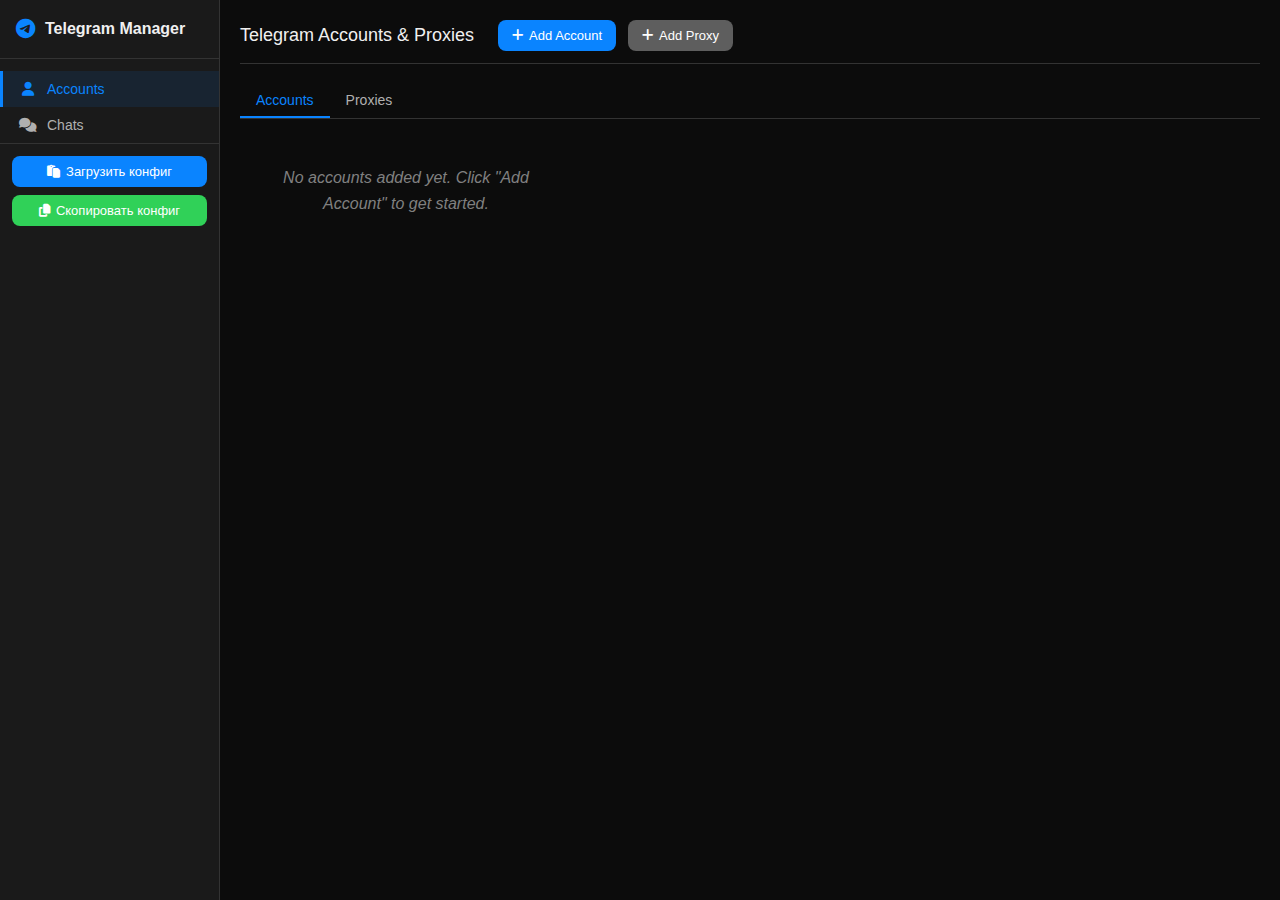
<file: br/index.html>
<!DOCTYPE html>
<html lang="en">
<head>
  <meta charset="UTF-8">
  <meta name="viewport" content="width=device-width, initial-scale=1.0">
  <title>Telegram Bot Manager</title>
  <link rel="stylesheet" href="styles.css">
  <link rel="stylesheet" href="https://cdnjs.cloudflare.com/ajax/libs/font-awesome/6.4.0/css/all.min.css">
</head>
<body>
  <div class="app-container">
    <div class="sidebar">
      <div class="sidebar-header">
        <i class="fab fa-telegram"></i>
        <h1>Telegram Manager</h1>
      </div>
      <nav class="sidebar-nav">
        <button class="nav-item active" data-section="accounts">
          <i class="fas fa-user"></i>
          <span>Accounts</span>
        </button>
        <button class="nav-item" data-section="chats">
          <i class="fas fa-comments"></i>
          <span>Chats</span>
        </button>

      <div class="sidebar-footer">
        <div class="config-buttons">
          <button id="loadConfig" class="btn primary">
            <i class="fas fa-paste"></i>
            <span>Загрузить конфиг</span>
          </button>
          <button id="saveConfig" class="btn success">
            <i class="fas fa-copy"></i>
            <span>Скопировать конфиг</span>
          </button>
        </div>
      </div>
    </div>

    <div class="main-content">
      <!-- Accounts Section -->
      <section id="accounts" class="content-section active">
        <div class="section-header">
          <div class="title-with-actions">
            <h2>Telegram Accounts & Proxies</h2>
            <button id="addAccount" class="btn primary">
              <i class="fas fa-plus"></i>
              <span>Add Account</span>
            </button>
            <button id="addProxy" class="btn secondary">
              <i class="fas fa-plus"></i>
              <span>Add Proxy</span>
            </button>
          </div>
        </div>
        
        <div class="account-proxy-tabs">
          <button class="account-proxy-tab active" data-tab="accounts-tab">Accounts</button>
          <button class="account-proxy-tab" data-tab="proxies-tab">Proxies</button>
        </div>
        
        <div id="accounts-tab" class="account-proxy-content active">
          <div class="cards-grid" id="accountsList">
            <!-- Sample Account Card -->
            <div class="card">
              <div class="card-header">
                <div class="card-title">Main Account</div>
                <div class="card-actions">
                  <button class="action-btn edit"><i class="fas fa-edit"></i></button>
                  <button class="action-btn delete"><i class="fas fa-trash"></i></button>
                </div>
              </div>
              <div class="card-content">
                <div class="card-info"><strong>Phone:</strong> +1234567890</div>
                <div class="card-info"><strong>Session:</strong> session_name.session</div>
                <div class="card-tag">SOCKS5 Proxy</div>
              </div>
            </div>
          </div>
        </div>
        
        <div id="proxies-tab" class="account-proxy-content">
          <div class="cards-grid" id="proxyList">
            <!-- Sample Proxy Card -->
            <div class="card">
              <div class="card-header">
                <div class="card-title">EU Proxy</div>
                <div class="card-actions">
                  <button class="action-btn edit"><i class="fas fa-edit"></i></button>
                  <button class="action-btn delete"><i class="fas fa-trash"></i></button>
                </div>
              </div>
              <div class="card-content">
                <div class="card-info"><strong>Type:</strong> SOCKS5</div>
                <div class="card-info"><strong>Host:</strong> proxy.example.com:1080</div>
                <div class="card-tag">SOCKS5</div>
              </div>
            </div>
          </div>
        </div>
      </section>

      <!-- Chats Section -->
      <section id="chats" class="content-section">
        <div class="section-header">
          <div class="title-with-actions">
            <h2>Chat Settings</h2>
            <button id="addChat" class="btn primary">
              <i class="fas fa-plus"></i>
              <span>Add Chat</span>
            </button>
          </div>
        </div>
        <div class="cards-grid" id="chatList">
          <!-- Sample Chat Card -->
          <div class="card">
            <div class="card-header">
              <div class="card-title">Crypto Group</div>
              <div class="card-actions">
                <button class="action-btn edit"><i class="fas fa-edit"></i></button>
                <button class="action-btn delete"><i class="fas fa-trash"></i></button>
              </div>
            </div>
            <div class="card-content">
              <div class="card-info"><strong>ID:</strong> @crypto_group</div>
              <div class="card-info"><strong>Message:</strong> Hello crypto enthusiasts! Check out our...</div>
              <div class="card-info"><strong>Account:</strong> Main Account</div>
              <div class="card-info"><strong>Times:</strong> 09:00, 15:00, 21:00</div>
              <div class="card-tag success">With Photo</div>
            </div>
          </div>
        </div>
      </section>

      <!-- Schedule Section -->
      <section id="schedule" class="content-section">
        <div class="section-header">
          <div class="title-with-actions">
            <h2>Posting Schedule</h2>
            <button id="addScheduleGroup" class="btn primary">
              <i class="fas fa-plus"></i>
              <span>Add Schedule</span>
            </button>
          </div>
        </div>
        <div class="cards-grid" id="scheduleList">
          <!-- Sample Schedule Card -->
          <div class="card">
            <div class="card-header">
              <div class="card-title">Morning Posts</div>
              <div class="card-actions">
                <button class="action-btn edit"><i class="fas fa-edit"></i></button>
                <button class="action-btn delete"><i class="fas fa-trash"></i></button>
              </div>
            </div>
            <div class="card-content">
              <div class="card-info"><strong>Account:</strong> Main Account</div>
              <div class="card-info"><strong>Chat:</strong> Crypto Group</div>
              <div class="card-info"><strong>Times:</strong> 09:00, 11:30</div>
            </div>
          </div>
        </div>
      </section>
    </div>

    <!-- Account Modal -->
    <div id="accountModal" class="modal">
      <div class="modal-content">
        <div class="modal-header">
          <h2>Add Account</h2>
          <span class="close">&times;</span>
        </div>
        <div class="modal-body">
          <div class="form-group">
            <label for="accountName">Account Name</label>
            <input type="text" id="accountName" class="form-control" placeholder="Enter a name for this account">
          </div>
          <div class="form-group">
            <label for="apiId">API ID</label>
            <input type="text" id="apiId" class="form-control" placeholder="Enter API ID">
          </div>
          <div class="form-group">
            <label for="apiHash">API Hash</label>
            <input type="text" id="apiHash" class="form-control" placeholder="Enter API Hash">
          </div>
          <div class="form-group">
            <label for="phoneNumber">Phone Number</label>
            <input type="text" id="phoneNumber" class="form-control" placeholder="+1234567890">
          </div>
          <div class="form-group">
            <label for="sessionFile">Session File Path</label>
            <input type="text" id="sessionFile" class="form-control" placeholder="/path/to/session.session">
          </div>
          
          <div class="proxy-toggle">
            <div class="proxy-toggle-header">
              <label>
                <input type="checkbox" id="useProxyCheck">
                Use Proxy
              </label>
            </div>
            <div class="proxy-toggle-content">
              <div class="form-group">
                <label for="proxySelect">Select Existing Proxy</label>
                <select id="proxySelect" class="form-control">
                  <option value="">No Proxy</option>
                  <option value="eu_proxy">EU Proxy</option>
                  <option value="us_proxy">US Proxy</option>
                </select>
              </div>
            </div>
          </div>
        </div>
        <div class="modal-footer">
          <button id="saveAccount" class="btn success">Save</button>
          <button id="cancelAccount" class="btn danger">Cancel</button>
        </div>
      </div>
    </div>

    <!-- Chat Modal -->
    <div id="chatModal" class="modal">
      <div class="modal-content">
        <div class="modal-header">
          <h2>Add Chat</h2>
          <span class="close">&times;</span>
        </div>
        <div class="modal-body">
          <div class="form-group">
            <label for="chatName">Chat Name</label>
            <input type="text" id="chatName" class="form-control" placeholder="Enter chat name">
          </div>
          <div class="form-group">
            <label for="chatId">Chat ID or Username</label>
            <input type="text" id="chatId" class="form-control" placeholder="Enter chat ID or @username">
          </div>
          <div class="form-group">
            <label for="messageContent">Message Content</label>
            <div class="editor-toolbar">
              <button type="button" class="toolbar-btn" data-format="bold"><i class="fas fa-bold"></i></button>
              <button type="button" class="toolbar-btn" data-format="italic"><i class="fas fa-italic"></i></button>
              <button type="button" class="toolbar-btn" data-format="link"><i class="fas fa-link"></i></button>
              <button type="button" class="toolbar-btn" data-format="emoji"><i class="far fa-smile"></i></button>
            </div>
            <textarea id="messageContent" class="form-control message-editor" placeholder="Enter message content"></textarea>
          </div>
          <div class="form-group">
            <label>
              <input type="checkbox" id="sendPhotoCheck" checked>
              Send Photo with Message
            </label>
            <div id="photoUrlField" class="photo-url-field visible">
              <input type="text" id="photoUrl" class="form-control" placeholder="Enter photo URL" value="https://i.imgur.com/69h9rbw.jpeg">
            </div>
          </div>
          <div class="form-group">
            <label for="chatAccountSelect">Account for Posting</label>
            <select id="chatAccountSelect" class="form-control">
              <option value="">Select an account</option>
              <option value="main_account">Main Account</option>
            </select>
          </div>
          <div class="form-group">
            <label>Posting Times</label>
            <div class="time-selector" id="chatTimeSelector">
              <div class="time-item">
                <input type="number" min="0" max="23" value="9" class="time-hour"> :
                <input type="number" min="0" max="59" value="0" class="time-minute">
                <button class="action-btn delete-time"><i class="fas fa-times"></i></button>
              </div>
              <div class="add-time" id="addChatTime">
                <i class="fas fa-plus"></i> Add Time
              </div>
            </div>
          </div>
          
          <!-- Test Message Section -->
          <div class="test-message-section">
            <div class="form-group">
              <label>
                <input type="checkbox" id="enableTestMode">
                Enable Test Mode
              </label>
            </div>
            <div id="testModeOptions" class="test-mode-options">
              <div class="form-group">
                <label for="testInterval">Test Interval (seconds)</label>
                <input type="number" id="testInterval" class="form-control" min="5" value="5">
              </div>
              <div class="form-group">
                <button id="startTestBtn" class="btn primary">Start Test</button>
                <button id="stopTestBtn" class="btn danger" style="display: none;">Stop Test</button>
              </div>
              <div class="test-status" id="testStatus"></div>
            </div>
          </div>
        </div>
        <div class="modal-footer">
          <button id="saveChat" class="btn success">Save</button>
          <button id="cancelChat" class="btn danger">Cancel</button>
        </div>
      </div>
    </div>

    <!-- Proxy Modal -->
    <div id="proxyModal" class="modal">
      <div class="modal-content">
        <div class="modal-header">
          <h2>Add Proxy</h2>
          <span class="close">&times;</span>
        </div>
        <div class="modal-body">
          <div class="form-group">
            <label for="proxyName">Proxy Name</label>
            <input type="text" id="proxyName" class="form-control" placeholder="Enter a name for this proxy">
          </div>
          <div class="form-group">
            <label for="proxyType">Proxy Type</label>
            <select id="proxyType" class="form-control">
              <option value="socks5">SOCKS5</option>
              <option value="socks4">SOCKS4</option>
              <option value="http">HTTP</option>
              <option value="mtproto">MTProto</option>
            </select>
          </div>
          <div class="form-group">
            <label for="proxyHost">Host</label>
            <input type="text" id="proxyHost" class="form-control" placeholder="proxy.example.com">
          </div>
          <div class="form-group">
            <label for="proxyPort">Port</label>
            <input type="number" id="proxyPort" class="form-control" placeholder="1080">
          </div>
          <div class="form-group">
            <label for="proxyUsername">Username (Optional)</label>
            <input type="text" id="proxyUsername" class="form-control" placeholder="username">
          </div>
          <div class="form-group">
            <label for="proxyPassword">Password (Optional)</label>
            <input type="password" id="proxyPassword" class="form-control" placeholder="password">
          </div>
        </div>
        <div class="modal-footer">
          <button id="saveProxy" class="btn success">Save</button>
          <button id="cancelProxy" class="btn danger">Cancel</button>
        </div>
      </div>
    </div>

    <!-- Link Dialog -->
    <div id="linkDialog" class="link-dialog" style="display: none;">
      <div class="link-dialog-header">Insert Link</div>
      <div class="form-group">
        <label for="linkText">Text</label>
        <input type="text" id="linkText" class="form-control" placeholder="Link text">
      </div>
      <div class="form-group">
        <label for="linkUrl">URL</label>
        <input type="text" id="linkUrl" class="form-control" placeholder="https://example.com">
      </div>
      <div class="link-dialog-actions">
        <button id="cancelLink" class="btn danger">Cancel</button>
        <button id="insertLink" class="btn success">Insert</button>
      </div>
    </div>

    <!-- Emoji Picker -->
    <div class="emoji-picker" id="emojiPicker" style="display: none;">
      <div class="emoji-categories">
        <button data-category="smileys" class="active">😀</button>
        <button data-category="animals">🐶</button>
        <button data-category="food">🍎</button>
        <button data-category="travel">✈️</button>
        <button data-category="symbols">❤️</button>
      </div>
      <div class="emoji-container" id="emojiContainer">
        <!-- Emojis will be loaded here -->
      </div>
    </div>
  </div>

  <script src="script.js"></script>
</body>
</html>
</file>
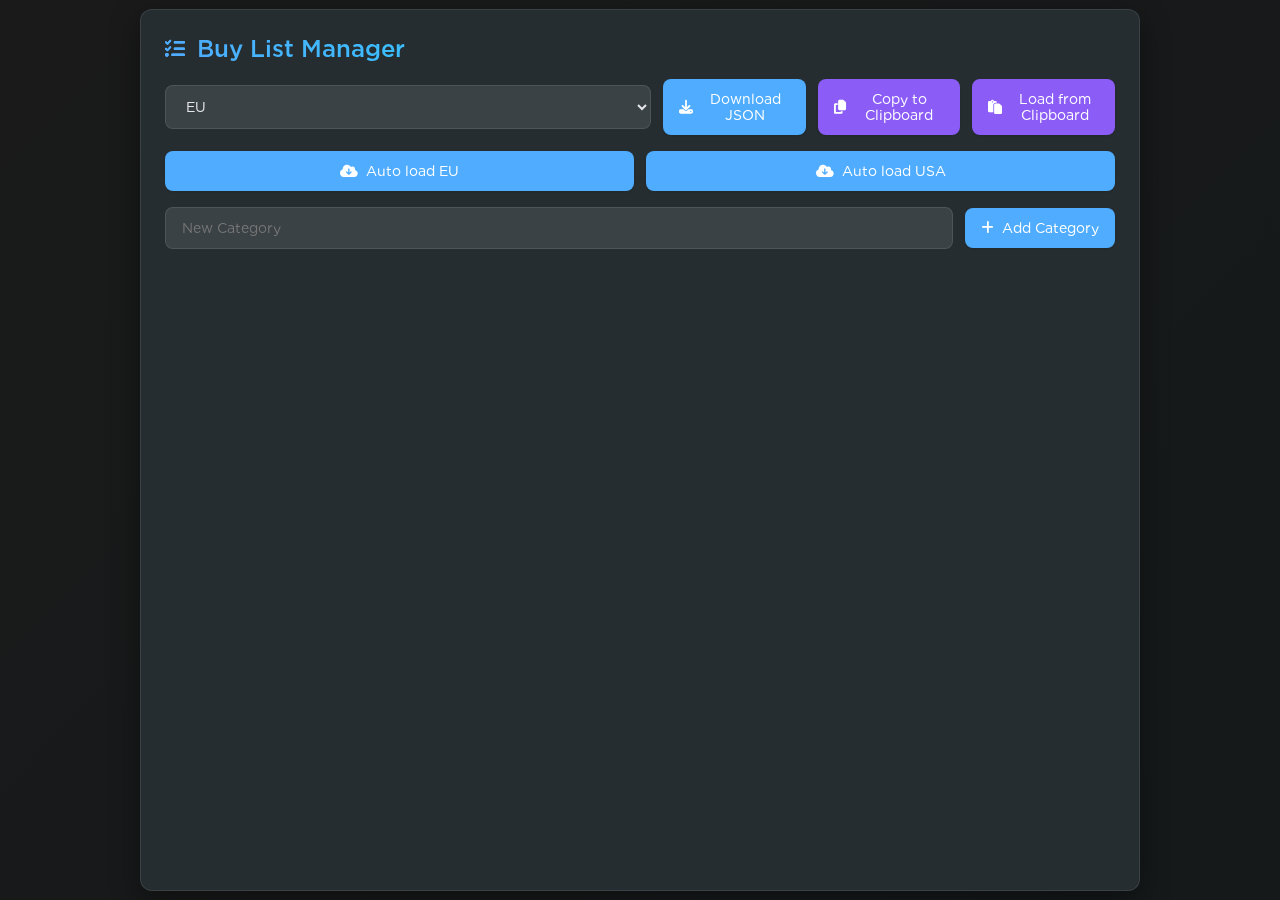
<file: panel.html>
<!DOCTYPE html>
<html lang="en">
<head>
    <meta charset="UTF-8">
    <meta name="viewport" content="width=device-width, initial-scale=1.0">
    <title>Buy List Manager</title>
    <link rel="stylesheet" href="https://cdnjs.cloudflare.com/ajax/libs/font-awesome/6.4.0/css/all.min.css">
    <style>
        :root {
            /* Colors */
            --bg-dark: #1a1a1a;
            --card-bg-dark: #252d30;
            --text-dark: #e5e7eb;
            --text-secondary-dark: #a1a1a6;
            --border-dark: rgba(255, 255, 255, 0.1);
            --accent: #4facfe;
            --accent-hover: #60a5fa;
            --danger: #ef4444;
            --danger-hover: #f87171;
            --neutral: #6b7280;
            --neutral-hover: #9ca3af;
            --success: #10b981;
            --success-hover: #34d399;
            --purple: #8b5cf6;
            --purple-hover: #a78bfa;
            
            /* Spacing */
            --space-xs: 4px;
            --space-sm: 8px;
            --space-md: 12px;
            --space-lg: 16px;
            --space-xl: 24px;
            --space-2xl: 32px;
            
            /* Border Radius */
            --radius-sm: 6px;
            --radius-md: 8px;
            --radius-lg: 12px;
            --radius-xl: 16px;
            
            /* Shadows */
            --shadow-sm: 0 1px 2px rgba(0, 0, 0, 0.1);
            --shadow-md: 0 4px 6px rgba(0, 0, 0, 0.1);
            --shadow-lg: 0 10px 15px rgba(0, 0, 0, 0.1);
            --shadow-xl: 0 20px 25px rgba(0, 0, 0, 0.1);
            
            /* Transitions */
            --transition-fast: 0.2s ease;
            --transition-normal: 0.3s ease;
        }
        
        @font-face {
            font-family: 'Gotham';
            src: url('https://boberbuyer.github.io/font/gotham_book.otf') format('opentype');
            font-weight: 400;
            font-style: normal;
        }
        @font-face {
            font-family: 'Gotham';
            src: url('https://boberbuyer.github.io/font/gotham_medium.otf') format('opentype');
            font-weight: 500;
            font-style: normal;
        }
        
        * {
            margin: 0;
            padding: 0;
            box-sizing: border-box;
        }
        
        body {
            font-family: 'Gotham', 'Helvetica', 'Arial', sans-serif;
            background: linear-gradient(135deg, #1a1a1a, #15191a);
            color: var(--text-dark);
            min-height: 100vh;
            display: flex;
            justify-content: center;
            align-items: flex-start;
            padding: var(--space-lg);
        }
        
        .container {
            width: 1000px;
            height: 98vh;
            background: var(--card-bg-dark);
            padding: var(--space-xl);
            border-radius: var(--radius-lg);
            box-shadow: 0 10px 30px rgba(0, 0, 0, 0.4);
            backdrop-filter: blur(15px);
            position: fixed;
            top: 50%;
            left: 50%;
            transform: translate(-50%, -50%);
            overflow-y: auto;
            animation: slideUp 0.7s ease-in-out;
            border: 1px solid var(--border-dark);
        }
        
        h2 {
            font-size: 24px;
            font-weight: 500;
            margin-bottom: var(--space-lg);
            background: linear-gradient(90deg, var(--accent), #00f2fe);
            -webkit-background-clip: text;
            background-clip: text;
            color: transparent;
            display: flex;
            align-items: center;
            gap: var(--space-md);
        }
        
        h2 i {
            font-size: 20px;
            color: var(--accent);
        }
        
        .input-group {
            display: flex;
            gap: var(--space-md);
            margin-bottom: var(--space-lg);
            align-items: center;
        }
        
        .header-actions button {
            min-width: 100px;
        }
        
        .button-group {
            display: flex;
            gap: var(--space-md);
            flex: 1;
        }
        
        .button-group button {
            flex: 1;
        }
        
        input, select, button {
            padding: var(--space-md) var(--space-lg);
            border: none;
            border-radius: var(--radius-md);
            font-size: 14px;
            font-family: 'Gotham', sans-serif;
            transition: all var(--transition-fast);
        }
        
        input, select {
            background: rgba(255, 255, 255, 0.1);
            color: var(--text-dark);
            flex: 1;
            border: 1px solid var(--border-dark);
        }
        
        input:focus, select:focus {
            outline: none;
            box-shadow: 0 0 0 2px rgba(79, 172, 254, 0.5);
            background: rgba(255, 255, 255, 0.15);
            border-color: var(--accent);
        }
        
        button {
            background: var(--accent);
            color: #FFFFFF;
            cursor: pointer;
            box-shadow: var(--shadow-sm);
            display: flex;
            align-items: center;
            justify-content: center;
            gap: var(--space-sm);
        }
        
        button i {
            font-size: 14px;
        }
        
        button:hover {
            background: var(--accent-hover);
            transform: translateY(-2px);
            box-shadow: var(--shadow-md);
        }
        
        button:active {
            transform: scale(0.98);
        }
        
        button:disabled {
            background: rgba(255, 255, 255, 0.1);
            cursor: not-allowed;
            box-shadow: none;
            transform: none;
        }
        
        .delete-btn {
            background: var(--danger);
        }
        
        .delete-btn:hover {
            background: var(--danger-hover);
        }
        
        .move-btn, .item-move-btn {
            background: var(--neutral);
            width: 32px;
            height: 32px;
            padding: 0;
            border-radius: 50%;
            font-size: 14px;
            display: flex;
            align-items: center;
            justify-content: center;
            box-shadow: var(--shadow-sm);
        }
        
        .move-btn:hover, .item-move-btn:hover {
            background: var(--neutral-hover);
        }
        
        .item-url-btn {
            background: var(--success);
            width: 32px;
            height: 32px;
            padding: 0;
            border-radius: 50%;
            font-size: 14px;
            display: flex;
            align-items: center;
            justify-content: center;
            box-shadow: var(--shadow-sm);
        }
        
        .item-url-btn:hover {
            background: var(--success-hover);
        }
        
        .add-item-btn {
            background: var(--accent);
        }
        
        .add-item-btn:hover {
            background: var(--accent-hover);
        }
        
        .copy-btn {
            background: var(--purple);
        }
        
        .copy-btn:hover {
            background: var(--purple-hover);
        }
        
        .category-list {
            margin: var(--space-lg) 0;
        }
        
        .category {
            background: rgba(255, 255, 255, 0.05);
            padding: var(--space-lg);
            margin-bottom: var(--space-md);
            border-radius: var(--radius-md);
            border: 1px solid var(--border-dark);
            transition: all var(--transition-fast);
        }
        
        .category:hover {
            background: rgba(255, 255, 255, 0.07);
            transform: translateY(-2px);
            box-shadow: var(--shadow-md);
        }
        
        .category-header {
            display: flex;
            align-items: center;
            gap: var(--space-md);
            margin-bottom: var(--space-md);
        }
        
        .category-header input {
            flex-grow: 1;
        }
        
        .item {
            display: flex;
            align-items: center;
            gap: var(--space-md);
            margin-left: var(--space-lg);
            padding: var(--space-md) 0;
            animation: fadeIn 0.3s ease-in;
            transition: transform 0.3s ease;
            border-bottom: 1px solid rgba(255, 255, 255, 0.05);
        }
        
        .item:last-child {
            border-bottom: none;
        }
        
        .item.moving {
            transform: translateY(10px);
            opacity: 0.7;
        }
        
        .item input {
            flex-grow: 1;
        }
        
        .item input[type="number"] {
            width: 100px;
            flex-grow: 0;
        }
        
        .url-input-container {
            display: none;
            margin-top: var(--space-md);
            margin-left: var(--space-lg);
            animation: fadeIn 0.3s ease-in;
        }
        
        .url-input-container.active {
            display: block;
        }
        
        .notification {
            position: fixed;
            top: 20px;
            right: 20px;
            padding: var(--space-md) var(--space-lg);
            border-radius: var(--radius-md);
            background: var(--success);
            color: white;
            box-shadow: var(--shadow-lg);
            transform: translateX(120%);
            transition: transform 0.3s ease;
            z-index: 1000;
            display: flex;
            align-items: center;
            gap: var(--space-md);
        }
        
        .notification.active {
            transform: translateX(0);
        }
        
        .notification i {
            font-size: 18px;
        }
        
        @keyframes slideUp {
            from { transform: translate(-50%, -40%) scale(0.95); opacity: 0; }
            to { transform: translate(-50%, -50%) scale(1); opacity: 1; }
        }
        
        @keyframes fadeIn {
            from { opacity: 0; transform: translateY(10px); }
            to { opacity: 1; transform: translateY(0); }
        }
        
        @media (max-width: 768px) {
            .container {
                width: 95%;
                height: 95vh;
                padding: var(--space-lg);
            }
            
            .input-group {
                flex-direction: column;
                align-items: stretch;
            }
            
            .button-group {
                flex-direction: column;
            }
            
            .category-header, .item {
                flex-wrap: wrap;
                gap: var(--space-md);
            }
            
            .move-btn, .item-move-btn, .item-url-btn {
                width: 32px;
                height: 32px;
                font-size: 14px;
            }
            
            button {
                padding: var(--space-md);
            }
        }
        
        /* Scrollbar Styling */
        ::-webkit-scrollbar {
            width: 8px;
            height: 8px;
        }
        
        ::-webkit-scrollbar-track {
            background: rgba(255, 255, 255, 0.05);
            border-radius: 10px;
        }
        
        ::-webkit-scrollbar-thumb {
            background: rgba(255, 255, 255, 0.2);
            border-radius: 10px;
        }
        
        ::-webkit-scrollbar-thumb:hover {
            background: rgba(255, 255, 255, 0.3);
        }
    </style>
</head>
<body>
    <div class="container active">
        <h2><i class="fas fa-list-check"></i> Buy List Manager</h2>
        
        <div class="input-group header-actions">
            <select id="regionSelect">
                <option value="eu">EU</option>
                <option value="usa">USA</option>
            </select>
            <div class="button-group">
                <button class="download-btn" onclick="downloadJson()">
                    <i class="fas fa-download"></i> Download JSON
                </button>
                <button class="copy-btn" onclick="copyJson()">
                    <i class="fas fa-copy"></i> Copy to Clipboard
                </button>
                <button class="copy-btn" onclick="loadFromClipboard()">
                    <i class="fas fa-paste"></i> Load from Clipboard
                </button>
            </div>
        </div>
        
        <div class="input-group header-actions">
            <div class="button-group">
                <button onclick="autoLoadConfig('https://boberbuyer.github.io/eu_buy_list.json')">
                    <i class="fas fa-cloud-download-alt"></i> Auto load EU
                </button>
                <button onclick="autoLoadConfig('https://boberbuyer.github.io/us_buy_list.json')">
                    <i class="fas fa-cloud-download-alt"></i> Auto load USA
                </button>
            </div>
        </div>
        
        <div class="input-group header-actions">
            <input type="text" id="newCategory" placeholder="New Category">
            <button onclick="addCategory()">
                <i class="fas fa-plus"></i> Add Category
            </button>
        </div>
        
        <div class="category-list" id="categoryList"></div>
    </div>
    
    <div class="notification" id="notification">
        <i class="fas fa-check-circle"></i>
        <span id="notification-message">Operation successful!</span>
    </div>

    <script>
        let data = [];

        function showNotification(message, type = 'success') {
            const notification = document.getElementById('notification');
            const notificationMessage = document.getElementById('notification-message');
            const icon = notification.querySelector('i');
            
            notificationMessage.textContent = message;
            
            // Set notification style based on type
            if (type === 'success') {
                notification.style.background = '#10b981';
                icon.className = 'fas fa-check-circle';
            } else if (type === 'error') {
                notification.style.background = '#ef4444';
                icon.className = 'fas fa-exclamation-circle';
            } else if (type === 'info') {
                notification.style.background = '#3b82f6';
                icon.className = 'fas fa-info-circle';
            }
            
            notification.classList.add('active');
            
            setTimeout(() => {
                notification.classList.remove('active');
            }, 3000);
        }

        function loadFromClipboard() {
            navigator.clipboard.readText().then(text => {
                if (!text || text.trim().startsWith('<')) {
                    showNotification('Clipboard does not contain valid JSON.', 'error');
                    return;
                }
                try {
                    data = JSON.parse(text);
                    normalizeData();
                    renderCategories();
                    showNotification('Configuration loaded from clipboard!', 'success');
                } catch (err) {
                    console.error('Failed to parse clipboard JSON: ', err);
                    showNotification('Invalid JSON in clipboard: ' + err.message, 'error');
                }
            }).catch(err => {
                console.error('Failed to read clipboard: ', err);
                showNotification('Failed to read clipboard: ' + err.message, 'error');
            });
        }

        function autoLoadConfig(url) {
            fetch(url, { headers: { 'Accept': 'application/json' } })
                .then(response => {
                    if (!response.ok) {
                        throw new Error(`HTTP error ${response.status}: ${response.statusText}`);
                    }
                    const contentType = response.headers.get('content-type');
                    if (!contentType || !contentType.includes('application/json')) {
                        throw new Error('Response is not JSON');
                    }
                    return response.json();
                })
                .then(json => {
                    data = json;
                    normalizeData();
                    renderCategories();
                    showNotification(`${url.includes('eu') ? 'EU' : 'USA'} configuration loaded successfully!`, 'success');
                })
                .catch(err => {
                    console.error('Failed to load config: ', err);
                    showNotification(`Failed to load configuration from ${url.includes('eu') ? 'EU' : 'USA'}. Error: ${err.message}`, 'error');
                });
        }

        function normalizeData() {
            if (!Array.isArray(data)) {
                data = [];
            }
            data.forEach(category => {
                if (!category.category || category.category.trim() === '') {
                    category.category = 'Unnamed Category';
                }
                if (!Array.isArray(category.items)) {
                    category.items = [];
                }
                category.items.forEach(item => {
                    item.percentage = item.percentage ?? '';
                    item.imageUrl = item.imageUrl ?? '';
                    item.name = item.name || 'Unnamed Item';
                    item.description = item.description || '';
                });
            });
        }

        function renderCategories() {
            const container = document.getElementById('categoryList');
            if (!container) return;
            container.innerHTML = '';
            data.forEach((category, catIndex) => {
                const div = document.createElement('div');
                div.className = 'category';
                div.id = `category-${catIndex}`;
                div.innerHTML = `
                    <div class="category-header">
                        <input type="text" value="${category.category}" onblur="updateCategory(${catIndex}, this.value)">
                        <button class="move-btn" onclick="moveCategory(${catIndex}, -1)" ${catIndex === 0 ? 'disabled' : ''}>
                            <i class="fas fa-arrow-up"></i>
                        </button>
                        <button class="move-btn" onclick="moveCategory(${catIndex}, 1)" ${catIndex === data.length - 1 ? 'disabled' : ''}>
                            <i class="fas fa-arrow-down"></i>
                        </button>
                        <button class="add-item-btn" onclick="addEmptyItem(${catIndex})">
                            <i class="fas fa-plus"></i>
                        </button>
                        <button class="add-item-btn" onclick="showAddItemForm(${catIndex})">
                            <i class="fas fa-plus-circle"></i> Custom
                        </button>
                        <button class="delete-btn" onclick="deleteCategory(${catIndex})">
                            <i class="fas fa-trash"></i>
                        </button>
                    </div>
                    <div id="addItemForm${catIndex}" style="display: none; margin-bottom: 10px;">
                        <div class="input-group">
                            <input type="text" id="newItemName${catIndex}" placeholder="Item Name">
                            <input type="number" id="newItemPercentage${catIndex}" placeholder="Percentage (optional)">
                            <input type="text" id="newItemDescription${catIndex}" placeholder="Description">
                            <input type="text" id="newItemImageUrl${catIndex}" placeholder="Image URL (optional)">
                            <button onclick="addItem(${catIndex})">
                                <i class="fas fa-plus"></i> Add Custom Item
                            </button>
                        </div>
                    </div>
                    <div id="items-${catIndex}" class="items-container"></div>
                `;
                container.appendChild(div);
                renderItems(catIndex);
            });
        }

        function renderItems(catIndex) {
            const container = document.getElementById(`items-${catIndex}`);
            if (!container) return;
            container.innerHTML = '';
            data[catIndex].items.forEach((item, itemIndex) => {
                const itemDiv = document.createElement('div');
                itemDiv.className = 'item';
                itemDiv.id = `item-${catIndex}-${itemIndex}`;
                itemDiv.innerHTML = `
                    <input type="text" value="${item.name}" placeholder="Enter name" onblur="updateItem(${catIndex}, ${itemIndex}, 'name', this.value)">
                    <input type="number" value="${item.percentage}" placeholder="Optional" onblur="updateItem(${catIndex}, ${itemIndex}, 'percentage', this.value)">
                    <input type="text" value="${item.description}" placeholder="Enter description" onblur="updateItem(${catIndex}, ${itemIndex}, 'description', this.value)">
                    <button class="item-url-btn" onclick="toggleUrlInput(${catIndex}, ${itemIndex})">
                        <i class="fas fa-image"></i>
                    </button>
                    <button class="item-move-btn" onclick="moveItem(${catIndex}, ${itemIndex}, -1)" ${itemIndex === 0 ? 'disabled' : ''}>
                        <i class="fas fa-arrow-up"></i>
                    </button>
                    <button class="item-move-btn" onclick="moveItem(${catIndex}, ${itemIndex}, 1)" ${itemIndex === data[catIndex].items.length - 1 ? 'disabled' : ''}>
                        <i class="fas fa-arrow-down"></i>
                    </button>
                    <button class="delete-btn" onclick="deleteItem(${catIndex}, ${itemIndex})">
                        <i class="fas fa-trash"></i>
                    </button>
                `;
                container.appendChild(itemDiv);
                const urlContainer = document.createElement('div');
                urlContainer.className = 'url-input-container';
                urlContainer.id = `url-input-${catIndex}-${itemIndex}`;
                urlContainer.innerHTML = `
                    <input type="text" value="${item.imageUrl}" placeholder="Enter image URL" onblur="updateItem(${catIndex}, ${itemIndex}, 'imageUrl', this.value)">
                `;
                container.appendChild(urlContainer);
            });
        }

        function toggleUrlInput(catIndex, itemIndex) {
            const urlContainer = document.getElementById(`url-input-${catIndex}-${itemIndex}`);
            if (urlContainer) {
                urlContainer.classList.toggle('active');
            }
        }

        function addCategory() {
            const newCategory = document.getElementById('newCategory').value;
            if (!newCategory) {
                showNotification('Please enter a category name.', 'error');
                return;
            }
            data.push({ category: newCategory, items: [] });
            document.getElementById('newCategory').value = '';
            renderCategories();
            showNotification('Category added successfully!', 'success');
        }

        function showAddItemForm(catIndex) {
            const form = document.getElementById(`addItemForm${catIndex}`);
            if (form) {
                form.style.display = form.style.display === 'none' ? 'block' : 'none';
            }
        }

        function addEmptyItem(catIndex) {
            data[catIndex].items.push({
                name: 'Unnamed Item',
                percentage: '',
                description: '',
                imageUrl: ''
            });
            renderItems(catIndex);
            showNotification('Item added successfully!', 'success');
        }

        function addItem(catIndex) {
            const name = document.getElementById(`newItemName${catIndex}`).value;
            const percentage = document.getElementById(`newItemPercentage${catIndex}`).value;
            const description = document.getElementById(`newItemDescription${catIndex}`).value;
            const imageUrl = document.getElementById(`newItemImageUrl${catIndex}`).value;
            if (!name || !description) {
                showNotification('Please enter both item name and description.', 'error');
                return;
            }
            data[catIndex].items.push({
                name,
                percentage: percentage ? parseInt(percentage) : '',
                description,
                imageUrl: imageUrl || ''
            });
            document.getElementById(`newItemName${catIndex}`).value = '';
            document.getElementById(`newItemPercentage${catIndex}`).value = '';
            document.getElementById(`newItemDescription${catIndex}`).value = '';
            document.getElementById(`newItemImageUrl${catIndex}`).value = '';
            renderItems(catIndex);
            showAddItemForm(catIndex); // Hide form after adding
            showNotification('Custom item added successfully!', 'success');
        }

        function updateCategory(catIndex, value) {
            if (value && catIndex < data.length) {
                data[catIndex].category = value;
                renderCategories(); // Re-render to update button states
            }
        }

        function updateItem(catIndex, itemIndex, field, value) {
            if (catIndex < data.length && itemIndex < data[catIndex].items.length) {
                if (field === 'percentage') {
                    data[catIndex].items[itemIndex][field] = value ? parseInt(value) : '';
                } else if (field === 'imageUrl') {
                    if (value && !isValidUrl(value)) {
                        showNotification('Invalid URL format. Please enter a valid URL.', 'error');
                        return;
                    }
                    data[catIndex].items[itemIndex][field] = value;
                } else {
                    data[catIndex].items[itemIndex][field] = value;
                }
            }
        }

        function isValidUrl(string) {
            try {
                new URL(string);
                return true;
            } catch (_) {
                return false;
            }
        }

        function deleteCategory(catIndex) {
            if (catIndex < data.length) {
                if (confirm(`Are you sure you want to delete the category "${data[catIndex].category}"?`)) {
                    data.splice(catIndex, 1);
                    renderCategories();
                    showNotification('Category deleted successfully!', 'info');
                }
            }
        }

        function deleteItem(catIndex, itemIndex) {
            if (catIndex < data.length && itemIndex < data[catIndex].items.length) {
                if (confirm(`Are you sure you want to delete the item "${data[catIndex].items[itemIndex].name}"?`)) {
                    data[catIndex].items.splice(itemIndex, 1);
                    renderItems(catIndex);
                    showNotification('Item deleted successfully!', 'info');
                }
            }
        }

        function moveCategory(catIndex, direction) {
            const newIndex = catIndex + direction;
            if (newIndex >= 0 && newIndex < data.length) {
                [data[catIndex], data[newIndex]] = [data[newIndex], data[catIndex]];
                renderCategories();
                showNotification('Category moved successfully!', 'success');
            }
        }

        function moveItem(catIndex, itemIndex, direction) {
            const newIndex = itemIndex + direction;
            if (catIndex < data.length && newIndex >= 0 && newIndex < data[catIndex].items.length) {
                const itemDiv = document.getElementById(`item-${catIndex}-${itemIndex}`);
                const targetDiv = document.getElementById(`item-${catIndex}-${newIndex}`);
                if (itemDiv && targetDiv) {
                    itemDiv.classList.add('moving');
                    targetDiv.classList.add('moving');
                    setTimeout(() => {
                        itemDiv.classList.remove('moving');
                        targetDiv.classList.remove('moving');
                    }, 300);
                }
                [data[catIndex].items[itemIndex], data[catIndex].items[newIndex]] = 
                    [data[catIndex].items[newIndex], data[catIndex].items[itemIndex]];
                renderItems(catIndex);
                showNotification('Item moved successfully!', 'success');
            }
        }

        function downloadJson() {
            const region = document.getElementById('regionSelect').value;
            const blob = new Blob([JSON.stringify(data, null, 2)], { type: 'application/json' });
            const url = URL.createObjectURL(blob);
            const a = document.createElement('a');
            a.href = url;
            a.download = `${region}_buy_list.json`;
            a.click();
            URL.revokeObjectURL(url);
            showNotification(`JSON downloaded as ${region}_buy_list.json`, 'success');
        }

        function copyJson() {
            const jsonString = JSON.stringify(data, null, 2);
            navigator.clipboard.writeText(jsonString).then(() => {
                showNotification('JSON copied to clipboard!', 'success');
            }).catch(err => {
                console.error('Failed to copy JSON: ', err);
                showNotification('Failed to copy JSON to clipboard: ' + err.message, 'error');
            });
        }

        document.addEventListener('DOMContentLoaded', () => {
            const container = document.querySelector('.container');
            if (container) {
                container.classList.add('active');
            }
        });
    </script>
</body>
</html>
</file>
<file: br/styles.css>
:root {
  --bg-primary: #0c0c0c;
  --bg-secondary: #1a1a1a;
  --bg-tertiary: #242424;
  --bg-modal: #1a1a1a;
  --text-primary: #f0f0f0;
  --text-secondary: #b0b0b0;
  --text-muted: #808080;
  --accent-primary: #0a84ff;
  --accent-primary-hover: #409cff;
  --accent-secondary: #5e5e5e;
  --accent-secondary-hover: #6e6e6e;
  --accent-success: #30d158;
  --accent-success-hover: #4cd675;
  --accent-danger: #ff453a;
  --accent-danger-hover: #ff6961;
  --border-color: #333333;
  --border-radius: 8px;
  --box-shadow: 0 4px 12px rgba(0, 0, 0, 0.3);
  --transition: all 0.2s ease;
}

* {
  margin: 0;
  padding: 0;
  box-sizing: border-box;
}

body {
  font-family: -apple-system, BlinkMacSystemFont, "Segoe UI", Roboto, Helvetica, Arial, sans-serif;
  line-height: 1.6;
  color: var(--text-primary);
  background-color: var(--bg-primary);
  height: 100vh;
  overflow: hidden;
}

.app-container {
  display: flex;
  height: 100vh;
}

/* Sidebar Styles */
.sidebar {
  width: 220px;
  background-color: var(--bg-secondary);
  display: flex;
  flex-direction: column;
  border-right: 1px solid var(--border-color);
}

.sidebar-header {
  padding: 16px;
  display: flex;
  align-items: center;
  border-bottom: 1px solid var(--border-color);
}

.sidebar-header i {
  font-size: 20px;
  color: var(--accent-primary);
  margin-right: 10px;
}

.sidebar-header h1 {
  font-size: 16px;
  font-weight: 600;
}

.sidebar-nav {
  flex: 1;
  padding: 12px 0;
}

.nav-item {
  display: flex;
  align-items: center;
  padding: 10px 16px;
  width: 100%;
  background: none;
  border: none;
  color: var(--text-secondary);
  font-size: 14px;
  text-align: left;
  cursor: pointer;
  transition: var(--transition);
  border-left: 3px solid transparent;
}

.nav-item:hover {
  background-color: var(--bg-tertiary);
  color: var(--text-primary);
}

.nav-item.active {
  color: var(--accent-primary);
  background-color: rgba(10, 132, 255, 0.1);
  border-left: 3px solid var(--accent-primary);
}

.nav-item i {
  margin-right: 10px;
  width: 18px;
  text-align: center;
}

.sidebar-footer {
  padding: 12px;
  border-top: 1px solid var(--border-color);
}

.config-buttons {
  display: flex;
  flex-direction: column;
  gap: 8px;
}

/* Main Content Styles */
.main-content {
  flex: 1;
  overflow-y: auto;
  padding: 0;
  position: relative;
}

.content-section {
  display: none;
  padding: 20px;
  height: 100%;
  overflow-y: auto;
}

.content-section.active {
  display: block;
}

.section-header {
  margin-bottom: 20px;
  padding-bottom: 12px;
  border-bottom: 1px solid var(--border-color);
}

.title-with-actions {
  display: flex;
  align-items: center;
  gap: 12px;
  flex-wrap: wrap;
}

.section-header h2 {
  font-size: 18px;
  font-weight: 500;
  margin-right: 12px;
}

/* Card Grid Layout */
.cards-grid {
  display: grid;
  grid-template-columns: repeat(auto-fill, minmax(280px, 1fr));
  gap: 12px;
}

/* Card Styles */
.card {
  background-color: var(--bg-tertiary);
  border-radius: var(--border-radius);
  padding: 14px;
  transition: var(--transition);
  box-shadow: 0 2px 8px rgba(0, 0, 0, 0.15);
}

.card:hover {
  transform: translateY(-2px);
  box-shadow: 0 4px 12px rgba(0, 0, 0, 0.2);
}

.card-header {
  display: flex;
  justify-content: space-between;
  align-items: center;
  margin-bottom: 10px;
  padding-bottom: 6px;
  border-bottom: 1px solid rgba(255, 255, 255, 0.1);
}

.card-title {
  font-size: 16px;
  font-weight: 500;
}

.card-actions {
  display: flex;
  gap: 6px;
}

.card-content {
  font-size: 13px;
  color: var(--text-secondary);
}

.card-info {
  margin-bottom: 5px;
}

.card-tag {
  display: inline-block;
  background-color: rgba(10, 132, 255, 0.15);
  color: var(--accent-primary);
  padding: 2px 8px;
  border-radius: 4px;
  font-size: 12px;
  margin-right: 6px;
  margin-top: 6px;
}

.card-tag.danger {
  background-color: rgba(255, 69, 58, 0.15);
  color: var(--accent-danger);
}

.card-tag.success {
  background-color: rgba(48, 209, 88, 0.15);
  color: var(--accent-success);
}

/* Form Styles */
.form-group {
  margin-bottom: 14px;
}

label {
  display: block;
  margin-bottom: 5px;
  font-weight: 500;
  color: var(--text-secondary);
  font-size: 13px;
}

.form-control {
  width: 100%;
  padding: 10px 12px;
  background-color: var(--bg-tertiary);
  border: 1px solid var(--border-color);
  border-radius: var(--border-radius);
  color: var(--text-primary);
  font-size: 14px;
  transition: var(--transition);
}

.form-control:focus {
  outline: none;
  border-color: var(--accent-primary);
  box-shadow: 0 0 0 2px rgba(10, 132, 255, 0.2);
}

.form-control::placeholder {
  color: var(--text-muted);
}

.message-editor {
  min-height: 150px;
  font-family: monospace;
  resize: vertical;
  line-height: 1.5;
}

/* Button Styles */
.btn {
  padding: 8px 14px;
  border: none;
  border-radius: var(--border-radius);
  cursor: pointer;
  font-size: 13px;
  font-weight: 500;
  transition: var(--transition);
  display: inline-flex;
  align-items: center;
  justify-content: center;
}

.btn i {
  margin-right: 6px;
}

.primary {
  background-color: var(--accent-primary);
  color: #ffffff;
}

.primary:hover {
  background-color: var(--accent-primary-hover);
}

.secondary {
  background-color: var(--accent-secondary);
  color: #ffffff;
}

.secondary:hover {
  background-color: var(--accent-secondary-hover);
}

.success {
  background-color: var(--accent-success);
  color: #ffffff;
}

.success:hover {
  background-color: var(--accent-success-hover);
}

.danger {
  background-color: var(--accent-danger);
  color: #ffffff;
}

.danger:hover {
  background-color: var(--accent-danger-hover);
}

/* Action Button Styles */
.action-btn {
  background: none;
  border: none;
  cursor: pointer;
  font-size: 14px;
  color: var(--text-secondary);
  transition: var(--transition);
  width: 28px;
  height: 28px;
  display: flex;
  align-items: center;
  justify-content: center;
  border-radius: 50%;
}

.action-btn:hover {
  background-color: rgba(255, 255, 255, 0.1);
}

.action-btn.edit:hover {
  color: var(--accent-primary);
}

.action-btn.delete:hover {
  color: var(--accent-danger);
}

/* Account/Proxy Tabs */
.account-proxy-tabs {
  display: flex;
  align-items: center;
  margin-bottom: 16px;
  border-bottom: 1px solid var(--border-color);
}

.account-proxy-tab {
  padding: 8px 16px;
  background: none;
  border: none;
  color: var(--text-secondary);
  cursor: pointer;
  font-size: 14px;
  border-bottom: 2px solid transparent;
  transition: var(--transition);
}

.account-proxy-tab.active {
  color: var(--accent-primary);
  border-bottom-color: var(--accent-primary);
}

.account-proxy-content {
  display: none;
}

.account-proxy-content.active {
  display: block;
}

/* Proxy Toggle in Account Form */
.proxy-toggle {
  margin-top: 16px;
  padding-top: 16px;
  border-top: 1px solid var(--border-color);
}

.proxy-toggle-header {
  display: flex;
  align-items: center;
  margin-bottom: 12px;
  cursor: pointer;
}

.proxy-toggle-content {
  display: none;
}

.proxy-toggle-content.expanded {
  display: block;
}

.proxy-toggle-header.expanded {
  margin-bottom: 8px;
}

/* Modal Styles */
.modal {
  display: none;
  position: fixed;
  z-index: 1000;
  left: 0;
  top: 0;
  width: 100%;
  height: 100%;
  background-color: rgba(0, 0, 0, 0.5);
  backdrop-filter: blur(4px);
}

.modal-content {
  background-color: var(--bg-modal);
  margin: 5% auto;
  width: 90%;
  max-width: 500px;
  border-radius: var(--border-radius);
  box-shadow: var(--box-shadow);
  overflow: hidden;
  animation: modal-slide-in 0.3s ease;
}

@keyframes modal-slide-in {
  from {
    opacity: 0;
    transform: translateY(-20px);
  }
  to {
    opacity: 1;
    transform: translateY(0);
  }
}

.modal-header {
  padding: 14px 20px;
  border-bottom: 1px solid var(--border-color);
  display: flex;
  justify-content: space-between;
  align-items: center;
}

.modal-header h2 {
  font-size: 16px;
  font-weight: 500;
}

.modal-body {
  padding: 20px;
  max-height: 70vh;
  overflow-y: auto;
}

.modal-footer {
  padding: 14px 20px;
  border-top: 1px solid var(--border-color);
  display: flex;
  justify-content: flex-end;
  gap: 10px;
}

.close {
  color: var(--text-secondary);
  font-size: 20px;
  font-weight: bold;
  cursor: pointer;
}

.close:hover {
  color: var(--text-primary);
}

/* Editor Toolbar */
.editor-toolbar {
  display: flex;
  gap: 6px;
  margin-bottom: 8px;
  padding: 6px;
  background-color: var(--bg-tertiary);
  border: 1px solid var(--border-color);
  border-bottom: none;
  border-radius: var(--border-radius) var(--border-radius) 0 0;
}

.toolbar-btn {
  background: none;
  border: none;
  cursor: pointer;
  padding: 5px 8px;
  border-radius: 4px;
  color: var(--text-secondary);
  transition: var(--transition);
}

.toolbar-btn:hover {
  background-color: rgba(255, 255, 255, 0.1);
  color: var(--text-primary);
}

.toolbar-btn.active {
  background-color: rgba(10, 132, 255, 0.15);
  color: var(--accent-primary);
}

/* Emoji Picker */
.emoji-picker {
  position: absolute;
  z-index: 1001;
  background-color: var(--bg-modal);
  border-radius: var(--border-radius);
  box-shadow: var(--box-shadow);
  width: 300px;
  max-height: 300px;
  overflow: hidden;
  border: 1px solid var(--border-color);
}

.emoji-categories {
  display: flex;
  overflow-x: auto;
  padding: 6px;
  border-bottom: 1px solid var(--border-color);
  background-color: var(--bg-tertiary);
}

.emoji-categories button {
  background: none;
  border: none;
  cursor: pointer;
  padding: 5px;
  font-size: 16px;
  border-radius: 4px;
  transition: var(--transition);
}

.emoji-categories button.active {
  background-color: rgba(255, 255, 255, 0.1);
}

.emoji-container {
  padding: 10px;
  display: grid;
  grid-template-columns: repeat(8, 1fr);
  gap: 6px;
  max-height: 240px;
  overflow-y: auto;
}

.emoji {
  display: flex;
  align-items: center;
  justify-content: center;
  cursor: pointer;
  font-size: 18px;
  padding: 5px;
  border-radius: 4px;
  transition: var(--transition);
}

.emoji:hover {
  background-color: rgba(255, 255, 255, 0.1);
}

/* Checkbox Styles */
input[type="checkbox"] {
  appearance: none;
  -webkit-appearance: none;
  width: 16px;
  height: 16px;
  border-radius: 4px;
  border: 1px solid var(--border-color);
  background-color: var(--bg-tertiary);
  margin-right: 6px;
  position: relative;
  vertical-align: middle;
  cursor: pointer;
}

input[type="checkbox"]:checked {
  background-color: var(--accent-primary);
  border-color: var(--accent-primary);
}

input[type="checkbox"]:checked::after {
  content: "✓";
  position: absolute;
  color: #ffffff;
  font-size: 11px;
  top: 50%;
  left: 50%;
  transform: translate(-50%, -50%);
}

/* Photo URL Field */
.photo-url-field {
  margin-top: 8px;
  display: none;
}

.photo-url-field.visible {
  display: block;
}

/* Compact Time Selector */
.time-selector {
  display: flex;
  flex-wrap: wrap;
  gap: 8px;
  margin-top: 8px;
}

.time-item {
  display: flex;
  align-items: center;
  background-color: rgba(255, 255, 255, 0.05);
  padding: 6px 10px;
  border-radius: var(--border-radius);
  gap: 4px;
}

.time-item input {
  width: 40px;
  text-align: center;
  background-color: var(--bg-tertiary);
  border: 1px solid var(--border-color);
  border-radius: 4px;
  color: var(--text-primary);
  padding: 4px;
}

.add-time {
  display: flex;
  align-items: center;
  justify-content: center;
  padding: 6px 10px;
  background-color: rgba(255, 255, 255, 0.05);
  border: 1px dashed var(--border-color);
  border-radius: var(--border-radius);
  cursor: pointer;
  transition: var(--transition);
}

.add-time:hover {
  background-color: rgba(255, 255, 255, 0.1);
}

.add-time i {
  margin-right: 6px;
}

/* Link Dialog */
.link-dialog {
  position: absolute;
  background-color: var(--bg-modal);
  border: 1px solid var(--border-color);
  border-radius: var(--border-radius);
  padding: 12px;
  box-shadow: var(--box-shadow);
  z-index: 1002;
  width: 300px;
}

.link-dialog-header {
  margin-bottom: 10px;
  font-weight: 500;
}

.link-dialog-actions {
  display: flex;
  justify-content: flex-end;
  gap: 8px;
  margin-top: 12px;
}

/* Notification */
.notification {
  position: fixed;
  bottom: 20px;
  right: 20px;
  background-color: var(--bg-tertiary);
  border-radius: var(--border-radius);
  padding: 12px 16px;
  box-shadow: var(--box-shadow);
  display: flex;
  align-items: center;
  justify-content: space-between;
  min-width: 300px;
  max-width: 400px;
  z-index: 1100;
  animation: notification-slide-in 0.3s ease;
}

.notification.success {
  border-left: 4px solid var(--accent-success);
}

.notification.error {
  border-left: 4px solid var(--accent-danger);
}

.notification.info {
  border-left: 4px solid var(--accent-primary);
}

.notification-content {
  display: flex;
  align-items: center;
  gap: 10px;
}

.notification-content i {
  font-size: 18px;
}

.notification-close {
  background: none;
  border: none;
  color: var(--text-secondary);
  cursor: pointer;
  padding: 4px;
}

.notification.fade-out {
  opacity: 0;
  transform: translateY(10px);
  transition: opacity 0.3s, transform 0.3s;
}

@keyframes notification-slide-in {
  from {
    opacity: 0;
    transform: translateY(20px);
  }
  to {
    opacity: 1;
    transform: translateY(0);
  }
}

/* Empty state */
.empty-state {
  text-align: center;
  padding: 30px;
  color: var(--text-muted);
  font-style: italic;
}

/* Test Message Section */
.test-message-section {
  margin-top: 20px;
  padding-top: 16px;
  border-top: 1px solid var(--border-color);
}

.test-mode-options {
  display: none;
  margin-top: 10px;
  padding: 10px;
  background-color: rgba(10, 132, 255, 0.05);
  border-radius: var(--border-radius);
}

.test-status {
  margin-top: 10px;
  font-size: 13px;
  color: var(--text-secondary);
}

/* Scrollbar Styles */
::-webkit-scrollbar {
  width: 6px;
  height: 6px;
}

::-webkit-scrollbar-track {
  background: var(--bg-secondary);
}

::-webkit-scrollbar-thumb {
  background: var(--border-color);
  border-radius: 3px;
}

::-webkit-scrollbar-thumb:hover {
  background: var(--text-muted);
}

/* Responsive Styles */
@media (max-width: 768px) {
  .app-container {
    flex-direction: column;
  }
  
  .sidebar {
    width: 100%;
    height: auto;
    border-right: none;
    border-bottom: 1px solid var(--border-color);
  }
  
  .sidebar-nav {
    display: flex;
    overflow-x: auto;
    padding: 8px;
  }
  
  .nav-item {
    flex-direction: column;
    padding: 8px;
    border-left: none;
    border-bottom: 3px solid transparent;
  }
  
  .nav-item.active {
    border-left: none;
    border-bottom: 3px solid var(--accent-primary);
  }
  
  .nav-item i {
    margin-right: 0;
    margin-bottom: 4px;
  }
  
  .sidebar-footer {
    flex-direction: row;
    justify-content: space-between;
  }
  
  .modal-content {
    width: 95%;
    margin: 10% auto;
  }
  
  .cards-grid {
    grid-template-columns: 1fr;
  }
}
</file>
